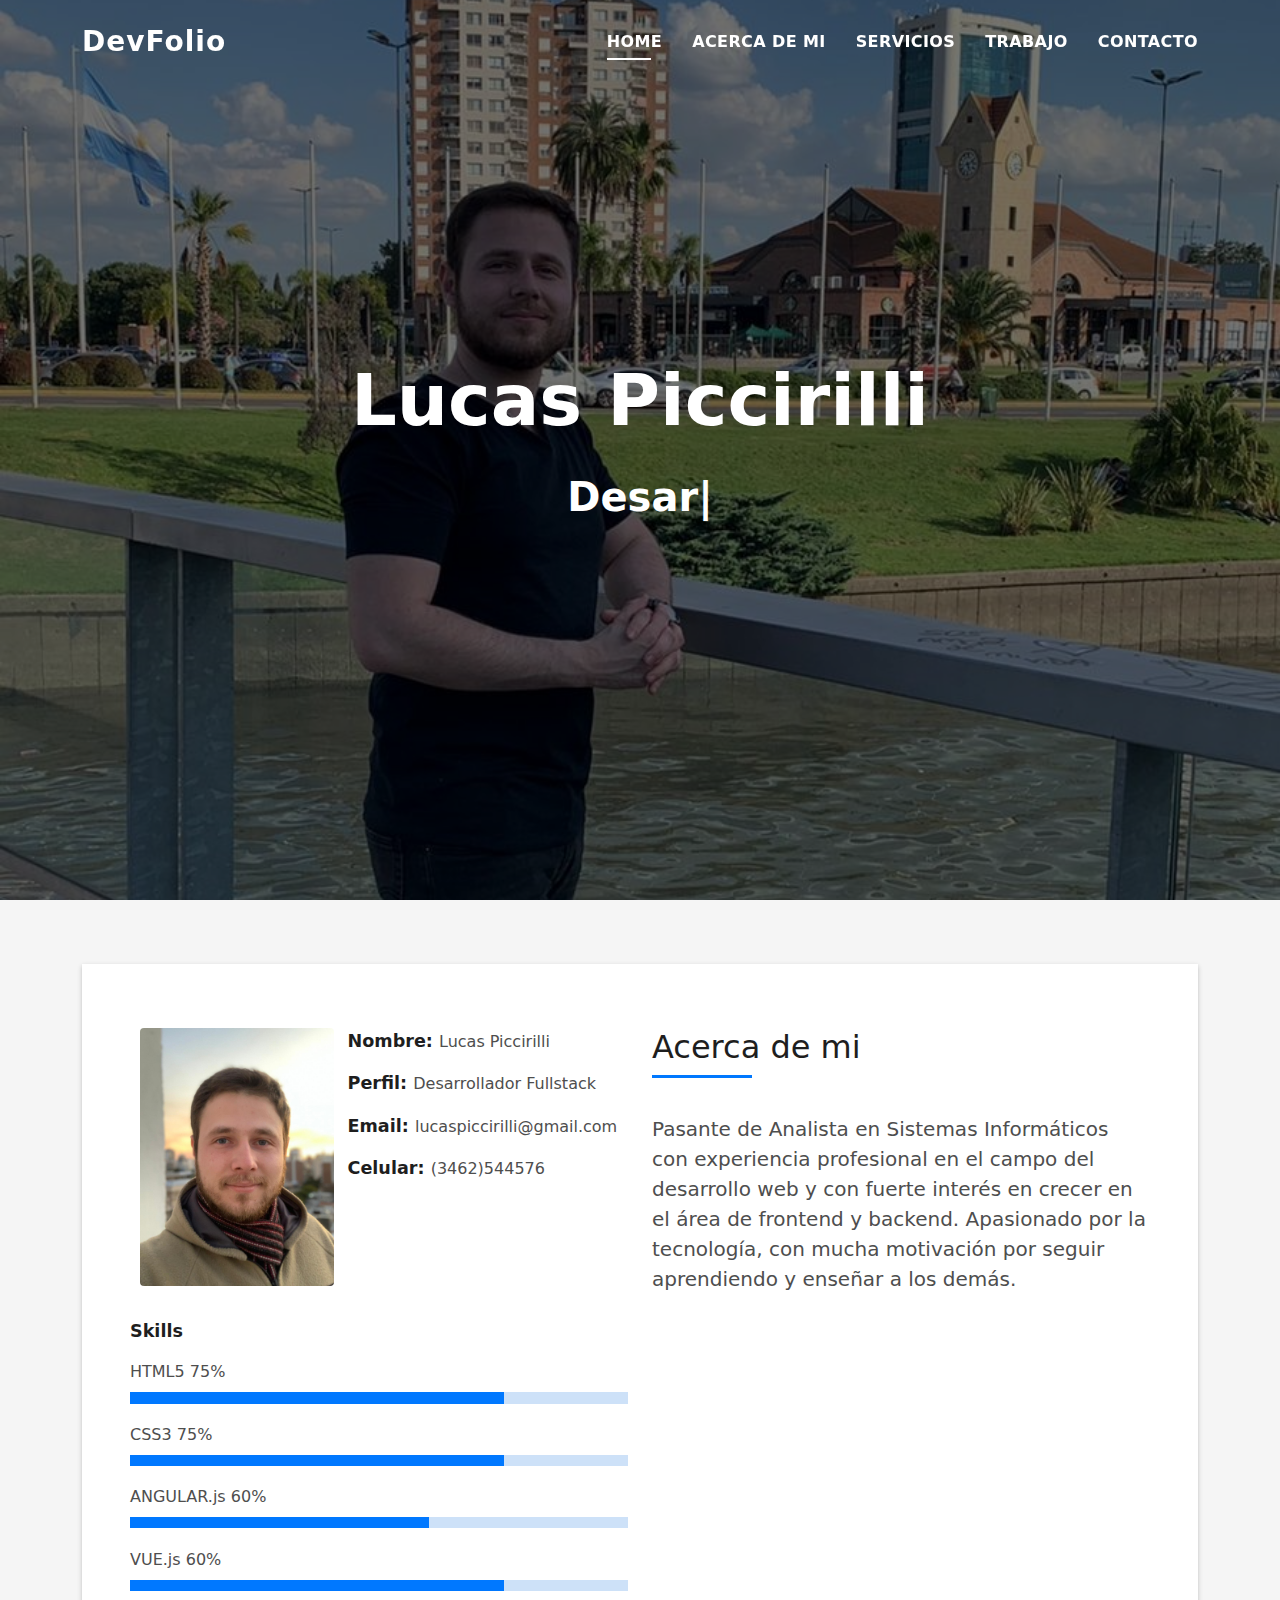
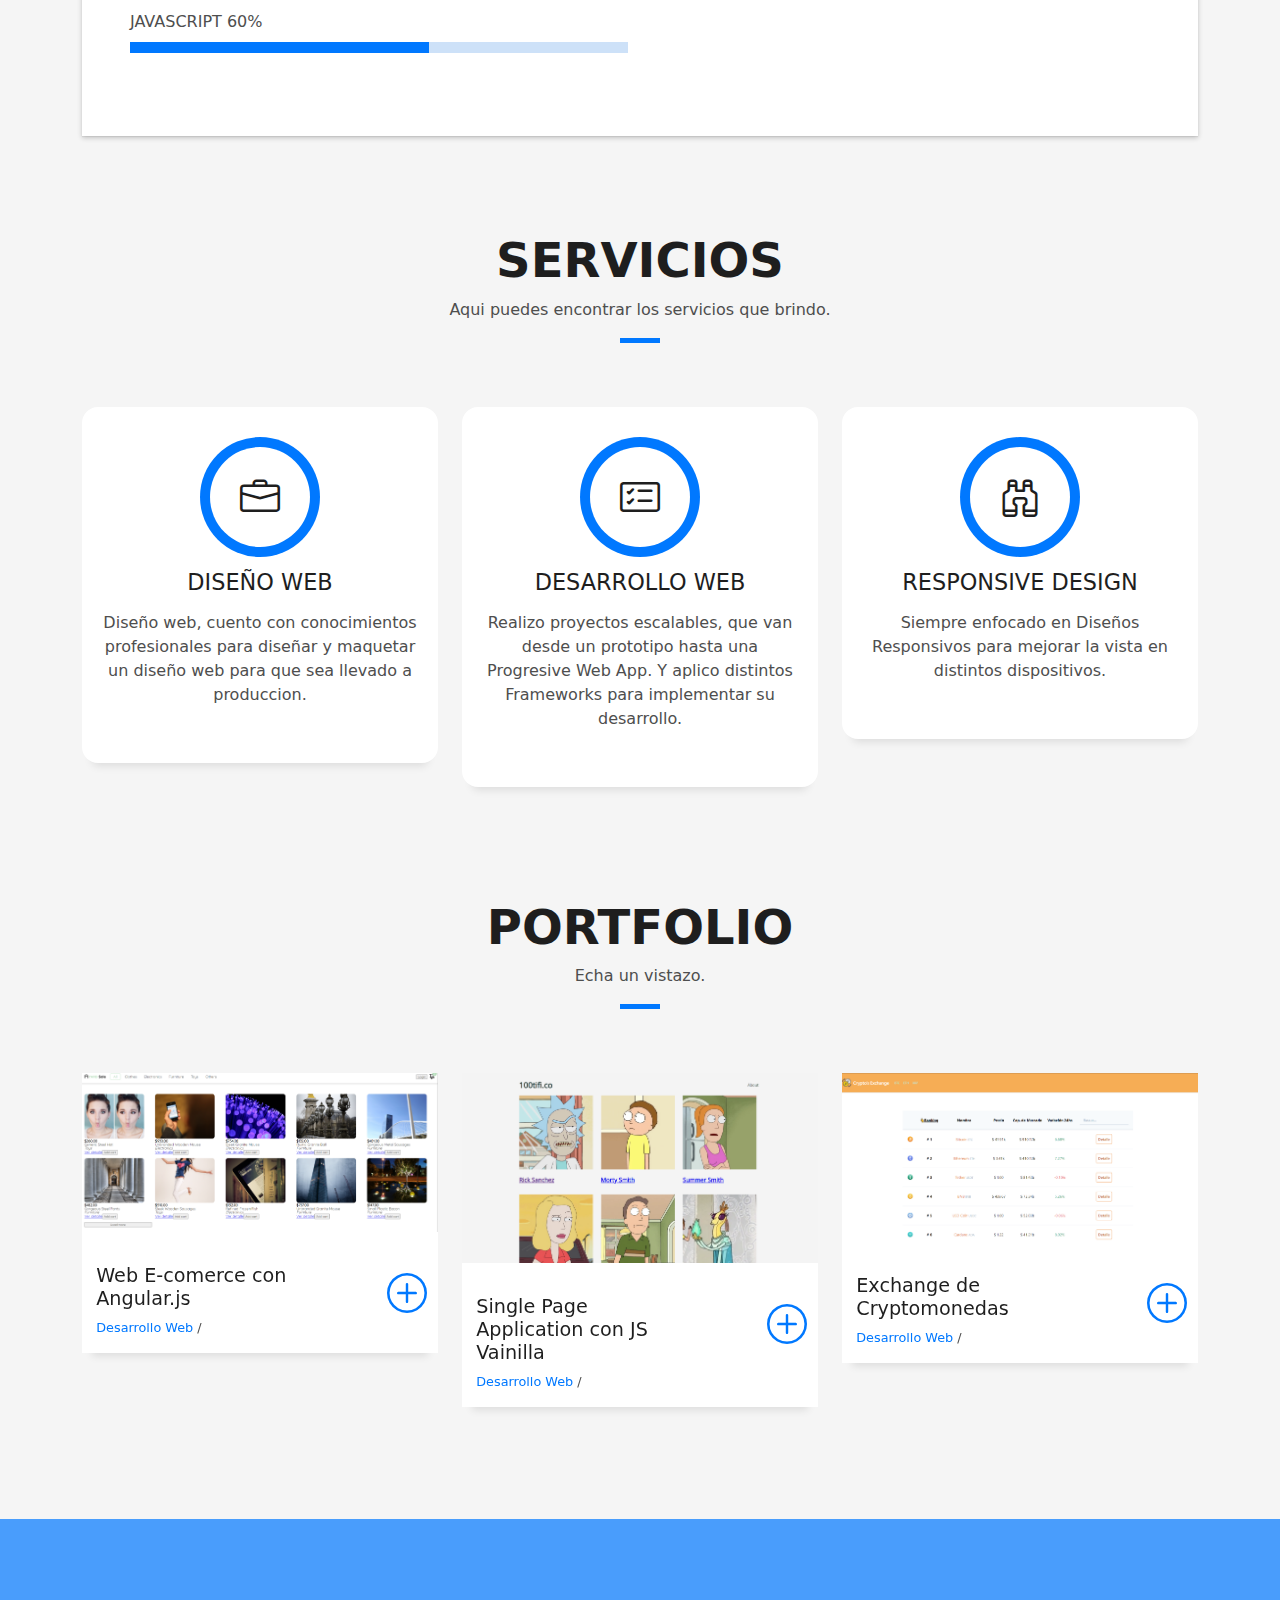
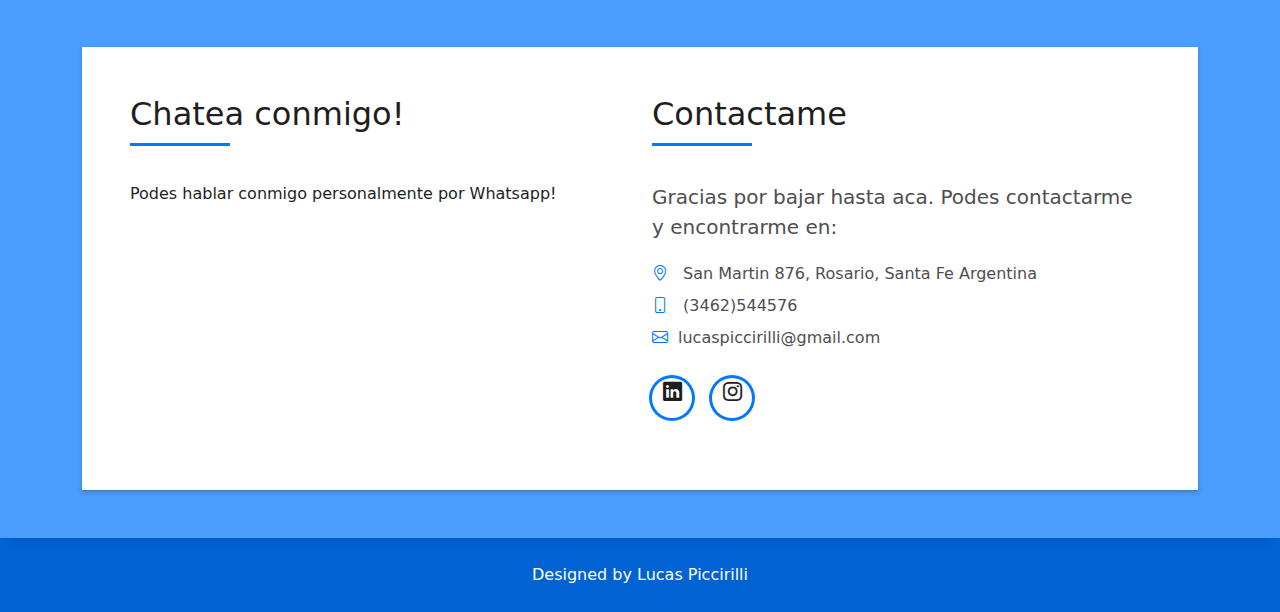
<file: index.html>
<!DOCTYPE html>
<html lang="en">

<head>
  <meta charset="utf-8">
  <meta content="width=device-width, initial-scale=1.0" name="viewport">

  <title>Portfolio</title>
  <meta content="" name="description">
  <meta content="" name="keywords">

  <!-- Favicons -->
  <link href="assets/img/favicon.png" rel="icon">
  <link href="assets/img/apple-touch-icon.png" rel="apple-touch-icon">

  <!-- Vendor CSS Files -->
  <link href="assets/vendor/bootstrap/css/bootstrap.min.css" rel="stylesheet">
  <link href="assets/vendor/bootstrap-icons/bootstrap-icons.css" rel="stylesheet">
  <link href="assets/vendor/glightbox/css/glightbox.min.css" rel="stylesheet">
  <link href="assets/vendor/swiper/swiper-bundle.min.css" rel="stylesheet">

  <!-- Template Main CSS File -->
  <link href="assets/css/style.css" rel="stylesheet">

  <!-- =======================================================
  * Template Name: DevFolio - v4.7.1
  * Template URL: https://bootstrapmade.com/devfolio-bootstrap-portfolio-html-template/
  * Author: BootstrapMade.com
  * License: https://bootstrapmade.com/license/
  ======================================================== -->
</head>

<body>

  <!-- ======= Header ======= -->
  <header id="header" class="fixed-top">
    <div class="container d-flex align-items-center justify-content-between">

      <h1 class="logo"><a href="index.html">DevFolio</a></h1>
      <!-- Uncomment below if you prefer to use an image logo -->
      <!-- <a href="index.html" class="logo"><img src="assets/img/logo.png" alt="" class="img-fluid"></a>-->

      <nav id="navbar" class="navbar">
        <ul>
          <li><a class="nav-link scrollto active" href="#hero">Home</a></li>
          <li><a class="nav-link scrollto" href="#about">Acerca de mi</a></li>
          <li><a class="nav-link scrollto" href="#services">Servicios</a></li>
          <li><a class="nav-link scrollto " href="#work">Trabajo</a></li>
          <li><a class="nav-link scrollto" href="#contact">Contacto</a></li>
        </ul>
        <i class="bi bi-list mobile-nav-toggle"></i>
      </nav><!-- .navbar -->

    </div>
  </header><!-- End Header -->

  <!-- ======= Hero Section ======= -->
  <div id="hero" class="hero route bg-image" style="background-image: url(assets/img/hero-4-bg.jpeg)">
    <div class="overlay-itro"></div>
    <div class="hero-content display-table">
      <div class="table-cell">
        <div class="container">
          <!--<p class="display-6 color-d">Hello, world!</p>-->
          <h1 class="hero-title mb-4">Lucas Piccirilli</h1>
          <p class="hero-subtitle"><span class="typed" data-typed-items="Desarrollador, Programador, Diseñador"></span></p>
          <!-- <p class="pt-3"><a class="btn btn-primary btn js-scroll px-4" href="#about" role="button">Learn More</a></p> -->
        </div>
      </div>
    </div>
  </div><!-- End Hero Section -->

  <main id="main">

    <!-- ======= About Section ======= -->
    <section id="about" class="about-mf sect-pt4 route">
      <div class="container">
        <div class="row">
          <div class="col-sm-12">
            <div class="box-shadow-full">
              <div class="row">
                <div class="col-md-6">
                  <div class="row">
                    <div class="col-sm-6 col-md-5">
                      <div class="about-img">
                        <img src="assets/img/testimonial-2.jpeg" class="img-fluid rounded b-shadow-a" alt="">
                      </div>
                    </div>
                    <div class="col-sm-6 col-md-7">
                      <div class="about-info">
                        <p><span class="title-s">Nombre: </span> <span>Lucas Piccirilli</span></p>
                        <p><span class="title-s">Perfil: </span> <span>Desarrollador Fullstack</span></p>
                        <p><span class="title-s">Email: </span> <span>lucaspiccirilli@gmail.com</span></p>
                        <p><span class="title-s">Celular: </span> <span>(3462)544576</span></p>
                      </div>
                    </div>
                  </div>
                  <div class="skill-mf">
                    <p class="title-s">Skills</p>
                    <span>HTML5</span> <span class="pull-right">75%</span>
                    <div class="progress">
                      <div class="progress-bar" role="progressbar" style="width: 75%;" aria-valuenow="75" aria-valuemin="0" aria-valuemax="100"></div>
                    </div>
                    <span>CSS3</span> <span class="pull-right">75%</span>
                    <div class="progress">
                      <div class="progress-bar" role="progressbar" style="width: 75%" aria-valuenow="75" aria-valuemin="0" aria-valuemax="100"></div>
                    </div>
                    <span>ANGULAR.js</span> <span class="pull-right">60%</span>
                    <div class="progress">
                      <div class="progress-bar" role="progressbar" style="width: 60%" aria-valuenow="60" aria-valuemin="0" aria-valuemax="100"></div>
                    </div>
                    <span>VUE.js</span> <span class="pull-right">60%</span>
                    <div class="progress">
                      <div class="progress-bar" role="progressbar" style="width: 75%" aria-valuenow="60" aria-valuemin="0" aria-valuemax="100"></div>
                    </div>
                    <span>JAVASCRIPT</span> <span class="pull-right">60%</span>
                    <div class="progress">
                      <div class="progress-bar" role="progressbar" style="width: 60%" aria-valuenow="60" aria-valuemin="0" aria-valuemax="100"></div>
                    </div>
                  </div>
                </div>
                <div class="col-md-6">
                  <div class="about-me pt-4 pt-md-0">
                    <div class="title-box-2">
                      <h5 class="title-left">
                        Acerca de mi
                      </h5>
                    </div>
                    <p class="lead">
                      Pasante de Analista en Sistemas Informáticos con experiencia profesional en el campo del desarrollo web y 
                      con fuerte interés en crecer en el área de frontend y backend.
                      Apasionado por la tecnología, con mucha motivación por
                      seguir aprendiendo y enseñar a los demás.
                    </p>
                  </div>
                </div>
              </div>
            </div>
          </div>
        </div>
      </div>
    </section><!-- End About Section -->

    <!-- ======= Services Section ======= -->
    <section id="services" class="services-mf pt-5 route">
      <div class="container">
        <div class="row">
          <div class="col-sm-12">
            <div class="title-box text-center">
              <h3 class="title-a">
                Servicios
              </h3>
              <p class="subtitle-a">
                Aqui puedes encontrar los servicios que brindo.
              </p>
              <div class="line-mf"></div>
            </div>
          </div>
        </div>
        <div class="row">
          <div class="col-md-4">
            <div class="service-box">
              <div class="service-ico">
                <span class="ico-circle"><i class="bi bi-briefcase"></i></span>
              </div>
              <div class="service-content">
                <h2 class="s-title">Diseño Web</h2>
                <p class="s-description text-center">
                  Diseño web, cuento con conocimientos profesionales para diseñar y maquetar un diseño web 
                  para que sea llevado a produccion. 
                </p>
              </div>
            </div>
          </div>
          <div class="col-md-4">
            <div class="service-box">
              <div class="service-ico">
                <span class="ico-circle"><i class="bi bi-card-checklist"></i></span>
              </div>
              <div class="service-content">
                <h2 class="s-title">Desarrollo Web</h2>
                <p class="s-description text-center">
                  Realizo proyectos escalables, que van desde un prototipo hasta una Progresive Web App. 
                  Y aplico distintos Frameworks para implementar su desarrollo.
                </p>
              </div>
            </div>
          </div>
          <div class="col-md-4">
            <div class="service-box">
              <div class="service-ico">
                <span class="ico-circle"><i class="bi bi-binoculars"></i></span>
              </div>
              <div class="service-content">
                <h2 class="s-title">Responsive Design</h2>
                <p class="s-description text-center">
                  Siempre enfocado en Diseños Responsivos para mejorar la vista en distintos dispositivos.
                </p>
              </div>
            </div>
          </div>
        </div>
      </div>
    </section><!-- End Services Section -->

    <!-- ======= Counter Section ======= -->
    <!-- <div class="section-counter paralax-mf bg-image" style="background-image: url(assets/img/counters-bg.jpg)">
      <div class="overlay-mf"></div>
      <div class="container position-relative">
        <div class="row">
          <div class="col-sm-3 col-lg-3">
            <div class="counter-box counter-box pt-4 pt-md-0">
              <div class="counter-ico">
                <span class="ico-circle"><i class="bi bi-check"></i></span>
              </div>
              <div class="counter-num">
                <p data-purecounter-start="0" data-purecounter-end="450" data-purecounter-duration="1" class="counter purecounter"></p>
                <span class="counter-text">WORKS COMPLETED</span>
              </div>
            </div>
          </div>
          <div class="col-sm-3 col-lg-3">
            <div class="counter-box pt-4 pt-md-0">
              <div class="counter-ico">
                <span class="ico-circle"><i class="bi bi-journal-richtext"></i></span>
              </div>
              <div class="counter-num">
                <p data-purecounter-start="0" data-purecounter-end="25" data-purecounter-duration="1" class="counter purecounter"></p>
                <span class="counter-text">YEARS OF EXPERIENCE</span>
              </div>
            </div>
          </div>
          <div class="col-sm-3 col-lg-3">
            <div class="counter-box pt-4 pt-md-0">
              <div class="counter-ico">
                <span class="ico-circle"><i class="bi bi-people"></i></span>
              </div>
              <div class="counter-num">
                <p data-purecounter-start="0" data-purecounter-end="550" data-purecounter-duration="1" class="counter purecounter"></p>
                <span class="counter-text">TOTAL CLIENTS</span>
              </div>
            </div>
          </div>
          <div class="col-sm-3 col-lg-3">
            <div class="counter-box pt-4 pt-md-0">
              <div class="counter-ico">
                <span class="ico-circle"><i class="bi bi-award"></i></span>
              </div>
              <div class="counter-num">
                <p data-purecounter-start="0" data-purecounter-end="48" data-purecounter-duration="1" class="counter purecounter"></p>
                <span class="counter-text">AWARD WON</span>
              </div>
            </div>
          </div>
        </div>
      </div>
    </div>
    -->
    <!-- End Counter Section -->

    <!-- ======= Portfolio Section ======= -->
    <section id="work" class="portfolio-mf sect-pt4 route">
      <div class="container">
        <div class="row">
          <div class="col-sm-12">
            <div class="title-box text-center">
              <h3 class="title-a">
                Portfolio
              </h3>
              <p class="subtitle-a">
                Echa un vistazo.
              </p>
              <div class="line-mf"></div>
            </div>
          </div>
        </div>
        <div class="row">
          <div class="col-md-4">
            <div class="work-box">
              <a href="assets/img/trabajo-4.png" data-gallery="portfolioGallery" class="portfolio-lightbox">
                <div class="work-img">
                  <img src="assets/img/trabajo-4.png" alt="" class="img-fluid"> 
                </div>
              </a>
              <div class="work-content">
                <div class="row">
                  <div class="col-sm-8">
                    <h2 class="w-title">Web E-comerce con Angular.js</h2>
                    <div class="w-more">
                      <span class="w-ctegory">Desarrollo Web</span> / <span class="w-date"></span>
                    </div>
                  </div>
                  <div class="col-sm-4">
                    <div class="w-like">
                      <a href="portfolio-details.html"> <span class="bi bi-plus-circle"></span></a>
                    </div>
                  </div>
                </div>
              </div>
            </div>
          </div>
          <div class="col-md-4">
            <div class="work-box">
              <a href="assets/img/trabajo-1.png" data-gallery="portfolioGallery" class="portfolio-lightbox">
                <div class="work-img">
                  <img src="assets/img/trabajo-1.png" alt="" class="img-fluid">
                </div>
              </a>
              <div class="work-content">
                <div class="row">
                  <div class="col-sm-8">
                    <h2 class="w-title">Single Page Application con JS Vainilla</h2>
                    <div class="w-more">
                      <span class="w-ctegory">Desarrollo Web</span> / <span class="w-date"></span>
                    </div>
                  </div>
                  <div class="col-sm-4">
                    <div class="w-like">
                      <a href="portfolio-details-1.html"> <span class="bi bi-plus-circle"></span></a>
                    </div>
                  </div>
                </div>
              </div>
            </div>
          </div>
          <div class="col-md-4">
            <div class="work-box">
              <a href="assets/img/trabajo-7.png" data-gallery="portfolioGallery" class="portfolio-lightbox">
                <div class="work-img">
                  <img src="assets/img/trabajo-7.png" alt="" class="img-fluid">
                </div>
              </a>
              <div class="work-content">
                <div class="row">
                  <div class="col-sm-8">
                    <h2 class="w-title">Exchange de Cryptomonedas</h2>
                    <div class="w-more">
                      <span class="w-ctegory">Desarrollo Web</span> / <span class="w-date"></span>
                    </div>
                  </div>
                  <div class="col-sm-4">
                    <div class="w-like">
                      <a href="portfolio-details-2.html"> <span class="bi bi-plus-circle"></span></a>
                    </div>
                  </div>
                </div>
              </div>
            </div>
          </div>
        </div>
      </div>
    </section><!-- End Portfolio Section -->

    <!-- ======= Testimonials Section ======= -->
    <!--
    <div class="testimonials paralax-mf bg-image" style="background-image: url(assets/img/overlay-bg.jpg)">
      <div class="overlay-mf"></div>
      <div class="container">
        <div class="row">
          <div class="col-md-12">

            <div class="testimonials-slider swiper" data-aos="fade-up" data-aos-delay="100">
              <div class="swiper-wrapper">

                <div class="swiper-slide">
                  <div class="testimonial-box">
                    <div class="author-test">
                      <img src="assets/img/testimonial-2.jpg" alt="" class="rounded-circle b-shadow-a">
                      <span class="author">Xavi Alonso</span>
                    </div>
                    <div class="content-test">
                      <p class="description lead">
                        Curabitur arcu erat, accumsan id imperdiet et, porttitor at sem. Lorem ipsum dolor sit amet,
                        consectetur adipiscing elit.
                      </p>
                    </div>
                  </div> 
                </div> --> <!-- End testimonial item -->
                <!--
                <div class="swiper-slide">
                  <div class="testimonial-box">
                    <div class="author-test">
                      <img src="assets/img/testimonial-4.jpg" alt="" class="rounded-circle b-shadow-a">
                      <span class="author">Marta Socrate</span>
                    </div>
                    <div class="content-test">
                      <p class="description lead">
                        Curabitur arcu erat, accumsan id imperdiet et, porttitor at sem. Lorem ipsum dolor sit amet,
                        consectetur adipiscing elit.
                      </p>
                    </div>
                  </div>
                </div><!-- End testimonial item -->
             <!-- </div>
              <div class="swiper-pagination"></div>
            </div> -->

            <!-- <div id="testimonial-mf" class="owl-carousel owl-theme">
          
        </div> 
          </div>
        </div>
      </div>
    </div> --> <!-- End Testimonials Section -->

    <!-- ======= Blog Section ======= -->
    <!-- <section id="blog" class="blog-mf sect-pt4 route">
      <div class="container">
        <div class="row">
          <div class="col-sm-12">
            <div class="title-box text-center">
              <h3 class="title-a">
                Blog
              </h3>
              <p class="subtitle-a">
                Lorem ipsum, dolor sit amet consectetur adipisicing elit.
              </p>
              <div class="line-mf"></div>
            </div>
          </div>
        </div>
        <div class="row">
          <div class="col-md-4">
            <div class="card card-blog">
              <div class="card-img">
                <a href="blog-single.html"><img src="assets/img/post-1.jpg" alt="" class="img-fluid"></a>
              </div>
              <div class="card-body">
                <div class="card-category-box">
                  <div class="card-category">
                    <h6 class="category">Travel</h6>
                  </div>
                </div>
                <h3 class="card-title"><a href="blog-single.html">See more ideas about Travel</a></h3>
                <p class="card-description">
                  Proin eget tortor risus. Pellentesque in ipsum id orci porta dapibus. Praesent sapien massa, convallis
                  a pellentesque nec,
                  egestas non nisi.
                </p>
              </div>
              <div class="card-footer">
                <div class="post-author">
                  <a href="#">
                    <img src="assets/img/testimonial-2.jpg" alt="" class="avatar rounded-circle">
                    <span class="author">Morgan Freeman</span>
                  </a>
                </div>
                <div class="post-date">
                  <span class="bi bi-clock"></span> 10 min
                </div>
              </div>
            </div>
          </div>
          <div class="col-md-4">
            <div class="card card-blog">
              <div class="card-img">
                <a href="blog-single.html"><img src="assets/img/post-2.jpg" alt="" class="img-fluid"></a>
              </div>
              <div class="card-body">
                <div class="card-category-box">
                  <div class="card-category">
                    <h6 class="category">Web Design</h6>
                  </div>
                </div>
                <h3 class="card-title"><a href="blog-single.html">See more ideas about Travel</a></h3>
                <p class="card-description">
                  Proin eget tortor risus. Pellentesque in ipsum id orci porta dapibus. Praesent sapien massa, convallis
                  a pellentesque nec,
                  egestas non nisi.
                </p>
              </div>
              <div class="card-footer">
                <div class="post-author">
                  <a href="#">
                    <img src="assets/img/testimonial-2.jpg" alt="" class="avatar rounded-circle">
                    <span class="author">Morgan Freeman</span>
                  </a>
                </div>
                <div class="post-date">
                  <span class="bi bi-clock"></span> 10 min
                </div>
              </div>
            </div>
          </div>
          <div class="col-md-4">
            <div class="card card-blog">
              <div class="card-img">
                <a href="blog-single.html"><img src="assets/img/post-3.jpg" alt="" class="img-fluid"></a>
              </div>
              <div class="card-body">
                <div class="card-category-box">
                  <div class="card-category">
                    <h6 class="category">Web Design</h6>
                  </div>
                </div>
                <h3 class="card-title"><a href="blog-single.html">See more ideas about Travel</a></h3>
                <p class="card-description">
                  Proin eget tortor risus. Pellentesque in ipsum id orci porta dapibus. Praesent sapien massa, convallis
                  a pellentesque nec,
                  egestas non nisi.
                </p>
              </div>
              <div class="card-footer">
                <div class="post-author">
                  <a href="#">
                    <img src="assets/img/testimonial-2.jpg" alt="" class="avatar rounded-circle">
                    <span class="author">Morgan Freeman</span>
                  </a>
                </div>
                <div class="post-date">
                  <span class="bi bi-clock"></span> 10 min
                </div>
              </div>
            </div>
          </div>
        </div>
      </div>
    </section> --> <!-- End Blog Section -->
  
    <!-- ======= Contact Section ======= -->
    <section id="contact" class="paralax-mf footer-paralax bg-image sect-mt4 route" style="background-image: url(assets/img/overlay-bg.jpg)">
      <div class="overlay-mf"></div>
      <div class="container">
        <div class="row">
          <div class="col-sm-12">
            <div class="contact-mf">
              <div id="contact" class="box-shadow-full">
                <div class="row">
                  <div class="col-md-6">
                    <div class="title-box-2">
                      <h5 class="title-left">
                        Chatea conmigo!
                      </h5>
                    </div>
                    <div>
                      
                      <a href="https://api.whatsapp.com/send?phone= +54 9 3462(544576)&text=Hola, Nececito mas informacion!">
                        Podes hablar conmigo personalmente por Whatsapp! 
                      </a>
                      <!-- <form action="forms/contact.php" method="post" role="form" class="php-email-form">
                        <div class="row">
                          <div class="col-md-12 mb-3">
                            <div class="form-group">
                              <input type="text" name="name" class="form-control" id="name" placeholder="Tu Nombre" required>
                            </div>
                          </div>
                          <div class="col-md-12 mb-3">
                            <div class="form-group">
                              <input type="email" class="form-control" name="email" id="email" placeholder="Tu Email" required>
                            </div>
                          </div>
                          <div class="col-md-12 mb-3">
                            <div class="form-group">
                              <input type="text" class="form-control" name="subject" id="subject" placeholder="Asunto" required>
                            </div>
                          </div>
                          <div class="col-md-12">
                            <div class="form-group">
                              <textarea class="form-control" name="message" rows="5" placeholder="Mensaje" required></textarea>
                            </div>
                          </div>
                          <div class="col-md-12 text-center my-3">
                            <div class="loading">Cargando</div>
                            <div class="error-message"></div>
                            <div class="sent-message">Tu mensaje ha sido enviado. Gracias!</div>
                          </div>
                          <div class="col-md-12 text-center">
                            <button type="submit" disabled="disabled" class="button button-a button-big button-rouded">Enviar Mensaje</button>
                          </div>
                        </div>
                      </form> --> 
                    </div>
                  </div>
                  <div class="col-md-6">
                    <div class="title-box-2 pt-4 pt-md-0">
                      <h5 class="title-left">
                        Contactame
                      </h5>
                    </div>
                    <div class="more-info">
                      <p class="lead">
                        Gracias por bajar hasta aca. Podes contactarme y encontrarme en:
                      </p>
                      <ul class="list-ico">
                        <li><span class="bi bi-geo-alt"></span> San Martin 876, Rosario, Santa Fe Argentina</li>
                        <li><span class="bi bi-phone"></span> (3462)544576</li>
                        <li><span class="bi bi-envelope"></span>lucaspiccirilli@gmail.com</li>
                      </ul>
                    </div>
                    <div class="socials">
                      <ul>
                  <!-- <li><a href=""><span class="ico-circle"><i class="bi bi-facebook"></i></span></a></li>
                        <li><a href=""><span class="ico-circle"><i class="bi bi-twitter"></i></span></a></li> -->
                        <li><a href="https://www.linkedin.com/in/lucas-gianfranco-piccirilli-465623233/"><span class="ico-circle"><i class="bi bi-linkedin"></i></span></a></li>
                        <li><a href="https://www.instagram.com/gean_franck/"><span class="ico-circle"><i class="bi bi-instagram"></i></span></a></li>
                      </ul>
                    </div>
                  </div>
                </div>
              </div>
            </div>
          </div>
        </div>
      </div>
    </section><!-- End Contact Section -->

  </main><!-- End #main -->

  <!-- ======= Footer ======= -->
  <footer>
    <div class="container">
      <div class="row">
        <div class="col-sm-12">
          <div class="copyright-box">
            <div class="credits">
              <!--
              All the links in the footer should remain intact.
              You can delete the links only if you purchased the pro version.
              Licensing information: https://bootstrapmade.com/license/
              Purchase the pro version with working PHP/AJAX contact form: https://bootstrapmade.com/buy/?theme=DevFolio
            -->
              Designed by <a href="mailto:lucaspiccirilli@gmial.com">Lucas Piccirilli</a>
            </div>
          </div>
        </div>
      </div>
    </div>
  </footer><!-- End  Footer -->

  <div id="preloader"></div>
  <a href="#" class="back-to-top d-flex align-items-center justify-content-center"><i class="bi bi-arrow-up-short"></i></a>

  <!-- Vendor JS Files -->
  <script src="assets/vendor/purecounter/purecounter.js"></script>
  <script src="assets/vendor/bootstrap/js/bootstrap.bundle.min.js"></script>
  <script src="assets/vendor/glightbox/js/glightbox.min.js"></script>
  <script src="assets/vendor/swiper/swiper-bundle.min.js"></script>
  <script src="assets/vendor/typed.js/typed.min.js"></script>
  <script src="assets/vendor/php-email-form/validate.js"></script>

  <!-- Template Main JS File -->
  <script src="assets/js/main.js"></script>

</body>

</html>
</file>
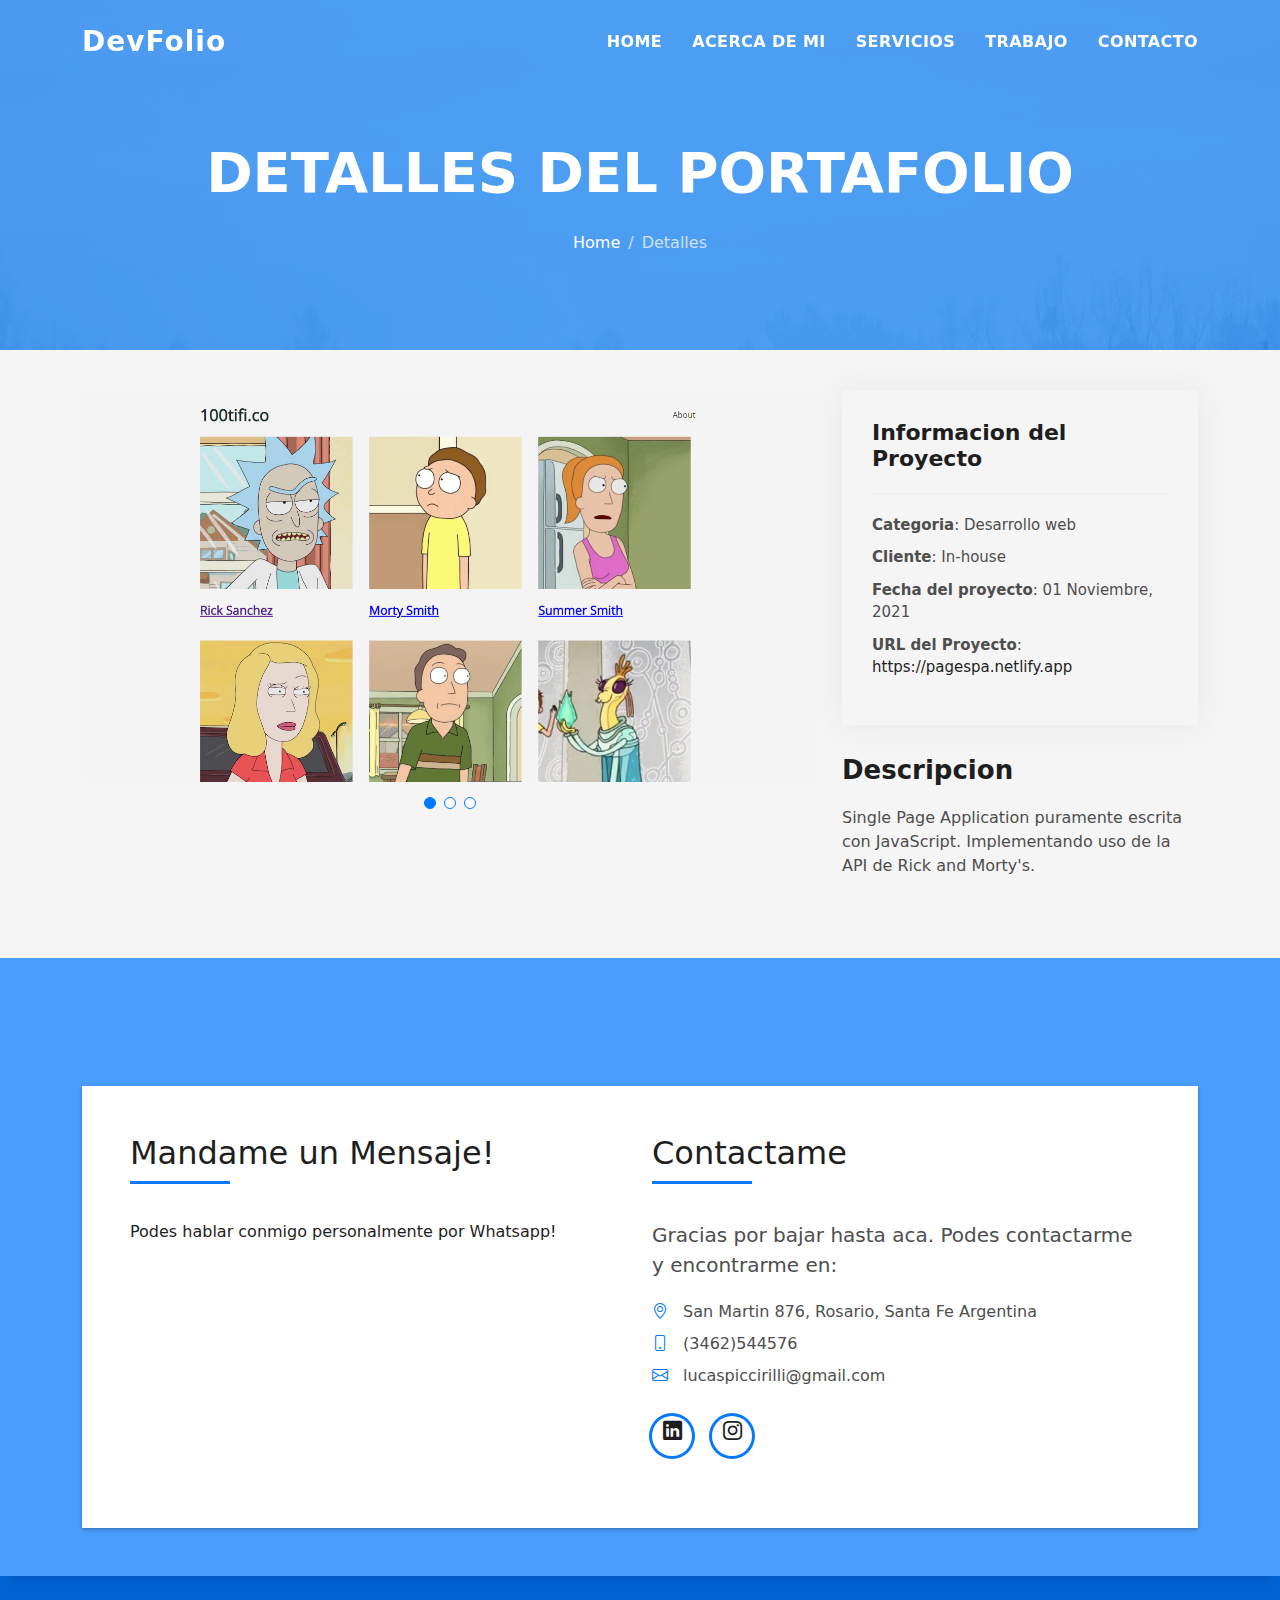
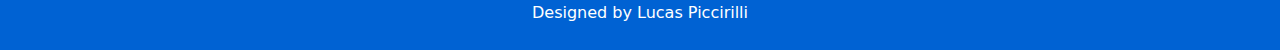
<file: portfolio-details-1.html>
<!DOCTYPE html>
<html lang="en">

<head>
  <meta charset="utf-8">
  <meta content="width=device-width, initial-scale=1.0" name="viewport">

  <title>Detalles del Portafolio</title>
  <meta content="" name="description">
  <meta content="" name="keywords">

  <!-- Favicons -->
  <link href="assets/img/favicon.png" rel="icon">
  <link href="assets/img/apple-touch-icon.png" rel="apple-touch-icon">

  <!-- Vendor CSS Files -->
  <link href="assets/vendor/bootstrap/css/bootstrap.min.css" rel="stylesheet">
  <link href="assets/vendor/bootstrap-icons/bootstrap-icons.css" rel="stylesheet">
  <link href="assets/vendor/glightbox/css/glightbox.min.css" rel="stylesheet">
  <link href="assets/vendor/swiper/swiper-bundle.min.css" rel="stylesheet">

  <!-- Template Main CSS File -->
  <link href="assets/css/style.css" rel="stylesheet">

  <!-- =======================================================
  * Template Name: DevFolio - v4.7.1
  * Template URL: https://bootstrapmade.com/devfolio-bootstrap-portfolio-html-template/
  * Author: BootstrapMade.com
  * License: https://bootstrapmade.com/license/
  ======================================================== -->
</head>

<body>

  <!-- ======= Header ======= -->
  <header id="header" class="fixed-top">
    <div class="container d-flex align-items-center justify-content-between">

      <h1 class="logo"><a href="index.html">DevFolio</a></h1>
      <!-- Uncomment below if you prefer to use an image logo -->
      <!-- <a href="index.html" class="logo"><img src="assets/img/logo.png" alt="" class="img-fluid"></a>-->

      <nav id="navbar" class="navbar">
        <ul>
          <li><a class="nav-link scrollto " href="index.html">Home</a></li>
          <li><a class="nav-link scrollto" href="#about">Acerca de mi</a></li>
          <li><a class="nav-link scrollto" href="#services">Servicios</a></li>
          <li><a class="nav-link scrollto " href="#work">Trabajo</a></li>
          <!-- <li><a class="nav-link scrollto " href="#blog">Blog</a></li> 
          <li class="dropdown"><a href="#"><span>Drop Down</span> <i class="bi bi-chevron-down"></i></a>
            <ul>
              <li><a href="#">Drop Down 1</a></li>
              <li class="dropdown"><a href="#"><span>Deep Drop Down</span> <i class="bi bi-chevron-right"></i></a>
                <ul>
                  <li><a href="#">Deep Drop Down 1</a></li>
                  <li><a href="#">Deep Drop Down 2</a></li>
                  <li><a href="#">Deep Drop Down 3</a></li>
                  <li><a href="#">Deep Drop Down 4</a></li>
                  <li><a href="#">Deep Drop Down 5</a></li>
                </ul>
              </li>
              <li><a href="#">Drop Down 2</a></li>
              <li><a href="#">Drop Down 3</a></li>
              <li><a href="#">Drop Down 4</a></li>
            </ul>
          </li> -->
          <li><a class="nav-link scrollto" href="#contact">Contacto</a></li>
        </ul>
        <i class="bi bi-list mobile-nav-toggle"></i>
      </nav><!-- .navbar -->

    </div>
  </header><!-- End Header -->

  <div class="hero hero-single route bg-image" style="background-image: url(assets/img/overlay-bg.jpg)">
    <div class="overlay-mf"></div>
    <div class="hero-content display-table">
      <div class="table-cell">
        <div class="container">
          <h2 class="hero-title mb-4">Detalles del Portafolio</h2>
          <ol class="breadcrumb d-flex justify-content-center">
            <li class="breadcrumb-item">
              <a href="./index.html">Home</a>
            </li>
            <li class="breadcrumb-item active">Detalles</li>
          </ol>
        </div>
      </div>
    </div>
  </div>

  <main id="main">

    <!-- ======= Portfolio Details Section ======= -->
    <section id="portfolio-details" class="portfolio-details">
      <div class="container">

        <div class="row gy-4">

          <div class="col-lg-8">
            <div class="portfolio-details-slider swiper">
              <div class="swiper-wrapper align-items-center">

                <div class="swiper-slide">
                  <img src="assets/img/trabajo-1.png" alt="">
                </div>

                <div class="swiper-slide">
                  <img src="assets/img/trabajo-2.png" alt="">
                </div>

                <div class="swiper-slide">
                  <img src="assets/img/trabajo-3.png" alt="">
                </div>

              </div>
              <div class="swiper-pagination"></div>
            </div>
          </div>

          <div class="col-lg-4">
            <div class="portfolio-info">
              <h3>Informacion del Proyecto</h3>
              <ul>
                <li><strong>Categoria</strong>: Desarrollo web</li>
                <li><strong>Cliente</strong>: In-house</li>
                <li><strong>Fecha del proyecto</strong>: 01 Noviembre, 2021</li>
                <li><strong>URL del Proyecto</strong>: <a href="https://pagespa.netlify.app">https://pagespa.netlify.app</a></li>
              </ul>
            </div>
            <div class="portfolio-description">
              <h2>Descripcion</h2>
              <p>
                Single Page Application puramente escrita con JavaScript. Implementando uso de la API de Rick and Morty's. 
              </p>
            </div>
          </div>

        </div>

      </div>
    </section><!-- End Portfolio Details Section -->
    <!-- ======= Contact Section ======= -->
    <section id="contact" class="paralax-mf footer-paralax bg-image sect-mt4 route" style="background-image: url(assets/img/overlay-bg.jpg)">
        <div class="overlay-mf"></div>
        <div class="container">
          <div class="row">
            <div class="col-sm-12">
              <div class="contact-mf">
                <div id="contact" class="box-shadow-full">
                  <div class="row">
                    <div class="col-md-6">
                      <div class="title-box-2">
                        <h5 class="title-left">
                          Mandame un Mensaje!
                        </h5>
                      </div>
                      <div>
                        <a href="https://api.whatsapp.com/send?phone= +54 9 3462(544576)&text=Hola, Nececito mas informacion!">
                          Podes hablar conmigo personalmente por Whatsapp! 
                        </a>
                        <!-- <form action="forms/contact.php" method="post" role="form" class="php-email-form">
                          <div class="row">
                            <div class="col-md-12 mb-3">
                              <div class="form-group">
                                <input type="text" name="name" class="form-control" id="name" placeholder="Your Name" required>
                              </div>
                            </div>
                            <div class="col-md-12 mb-3">
                              <div class="form-group">
                                <input type="email" class="form-control" name="email" id="email" placeholder="Your Email" required>
                              </div>
                            </div>
                            <div class="col-md-12 mb-3">
                              <div class="form-group">
                                <input type="text" class="form-control" name="subject" id="subject" placeholder="Subject" required>
                              </div>
                            </div>
                            <div class="col-md-12">
                              <div class="form-group">
                                <textarea class="form-control" name="message" rows="5" placeholder="Message" required></textarea>
                              </div>
                            </div>
                            <div class="col-md-12 text-center my-3">
                              <div class="loading">Loading</div>
                              <div class="error-message"></div>
                              <div class="sent-message">Your message has been sent. Thank you!</div>
                            </div>
                            <div class="col-md-12 text-center">
                                <button type="submit" disabled="disabled" class="button button-a button-big button-rouded">Enviar Mensaje</button>
                            </div>
                          </div>
                        </form> -->
                      </div>
                    </div>
                    <div class="col-md-6">
                      <div class="title-box-2 pt-4 pt-md-0">
                        <h5 class="title-left">
                          Contactame
                        </h5>
                      </div>
                      <div class="more-info">
                        <p class="lead">
                          Gracias por bajar hasta aca. Podes contactarme y encontrarme en:
                        </p>
                        <ul class="list-ico">
                          <li><span class="bi bi-geo-alt"></span> San Martin 876, Rosario, Santa Fe Argentina</li>
                          <li><span class="bi bi-phone"></span> (3462)544576</li>
                          <li><span class="bi bi-envelope"></span> lucaspiccirilli@gmail.com</li>
                        </ul>
                      </div>
                      <div class="socials">
                        <ul>
                    <!-- <li><a href=""><span class="ico-circle"><i class="bi bi-facebook"></i></span></a></li>
                          <li><a href=""><span class="ico-circle"><i class="bi bi-instagram"></i></span></a></li>
                          <li><a href=""><span class="ico-circle"><i class="bi bi-twitter"></i></span></a></li> -->
                          <li><a href="https://www.linkedin.com/in/lucas-gianfranco-piccirilli-465623233/"><span class="ico-circle"><i class="bi bi-linkedin"></i></span></a></li>
                          <li><a href="https://www.instagram.com/gean_franck/"><span class="ico-circle"><i class="bi bi-instagram"></i></span></a></li>
                        </ul>
                      </div>
                    </div>
                  </div>
                </div>
              </div>
            </div>
          </div>
        </div>
      </section><!-- End Contact Section -->

  </main><!-- End #main -->

  <!-- ======= Footer ======= -->
  <footer>
    <div class="container">
      <div class="row">
        <div class="col-sm-12">
          <div class="copyright-box">
            <div class="credits">
              <!--
              All the links in the footer should remain intact.
              You can delete the links only if you purchased the pro version.
              Licensing information: https://bootstrapmade.com/license/
              Purchase the pro version with working PHP/AJAX contact form: https://bootstrapmade.com/buy/?theme=DevFolio
            -->
            Designed by <a href="mailto:lucaspiccirilli@gmail.com">Lucas Piccirilli</a>
            </div>
          </div>
        </div>
      </div>
    </div>
  </footer><!-- End  Footer -->

  <div id="preloader"></div>
  <a href="#" class="back-to-top d-flex align-items-center justify-content-center"><i class="bi bi-arrow-up-short"></i></a>

  <!-- Vendor JS Files -->
  <script src="assets/vendor/purecounter/purecounter.js"></script>
  <script src="assets/vendor/bootstrap/js/bootstrap.bundle.min.js"></script>
  <script src="assets/vendor/glightbox/js/glightbox.min.js"></script>
  <script src="assets/vendor/swiper/swiper-bundle.min.js"></script>
  <script src="assets/vendor/typed.js/typed.min.js"></script>
  <script src="assets/vendor/php-email-form/validate.js"></script>

  <!-- Template Main JS File -->
  <script src="assets/js/main.js"></script>

</body>

</html>
</file>
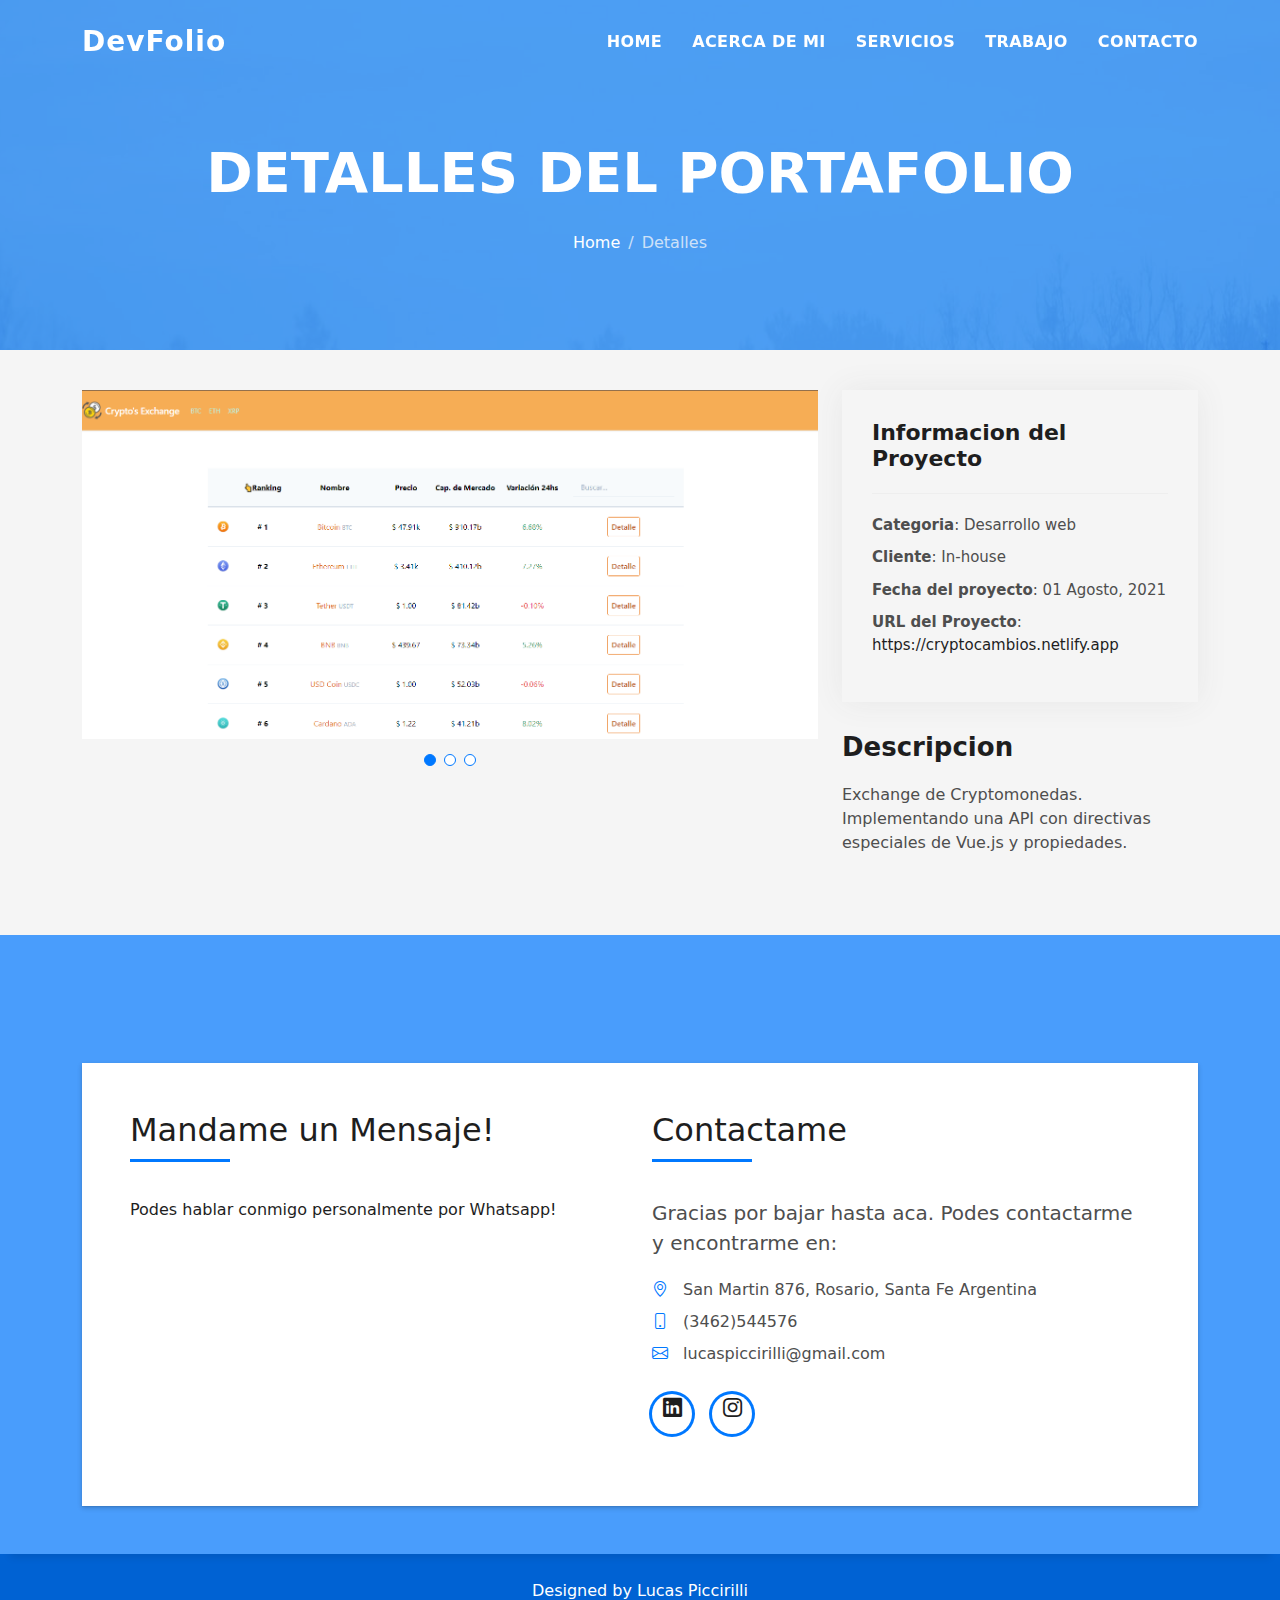
<file: portfolio-details-2.html>
<!DOCTYPE html>
<html lang="en">

<head>
  <meta charset="utf-8">
  <meta content="width=device-width, initial-scale=1.0" name="viewport">

  <title>Detalles del Portafolio</title>
  <meta content="" name="description">
  <meta content="" name="keywords">

  <!-- Favicons -->
  <link href="assets/img/favicon.png" rel="icon">
  <link href="assets/img/apple-touch-icon.png" rel="apple-touch-icon">

  <!-- Vendor CSS Files -->
  <link href="assets/vendor/bootstrap/css/bootstrap.min.css" rel="stylesheet">
  <link href="assets/vendor/bootstrap-icons/bootstrap-icons.css" rel="stylesheet">
  <link href="assets/vendor/glightbox/css/glightbox.min.css" rel="stylesheet">
  <link href="assets/vendor/swiper/swiper-bundle.min.css" rel="stylesheet">

  <!-- Template Main CSS File -->
  <link href="assets/css/style.css" rel="stylesheet">

  <!-- =======================================================
  * Template Name: DevFolio - v4.7.1
  * Template URL: https://bootstrapmade.com/devfolio-bootstrap-portfolio-html-template/
  * Author: BootstrapMade.com
  * License: https://bootstrapmade.com/license/
  ======================================================== -->
</head>

<body>

  <!-- ======= Header ======= -->
  <header id="header" class="fixed-top">
    <div class="container d-flex align-items-center justify-content-between">

      <h1 class="logo"><a href="index.html">DevFolio</a></h1>
      <!-- Uncomment below if you prefer to use an image logo -->
      <!-- <a href="index.html" class="logo"><img src="assets/img/logo.png" alt="" class="img-fluid"></a>-->

      <nav id="navbar" class="navbar">
        <ul>
          <li><a class="nav-link scrollto " href="index.html">Home</a></li>
          <li><a class="nav-link scrollto" href="#about">Acerca de mi</a></li>
          <li><a class="nav-link scrollto" href="#services">Servicios</a></li>
          <li><a class="nav-link scrollto " href="#work">Trabajo</a></li>
          <!-- <li><a class="nav-link scrollto " href="#blog">Blog</a></li> 
          <li class="dropdown"><a href="#"><span>Drop Down</span> <i class="bi bi-chevron-down"></i></a>
            <ul>
              <li><a href="#">Drop Down 1</a></li>
              <li class="dropdown"><a href="#"><span>Deep Drop Down</span> <i class="bi bi-chevron-right"></i></a>
                <ul>
                  <li><a href="#">Deep Drop Down 1</a></li>
                  <li><a href="#">Deep Drop Down 2</a></li>
                  <li><a href="#">Deep Drop Down 3</a></li>
                  <li><a href="#">Deep Drop Down 4</a></li>
                  <li><a href="#">Deep Drop Down 5</a></li>
                </ul>
              </li>
              <li><a href="#">Drop Down 2</a></li>
              <li><a href="#">Drop Down 3</a></li>
              <li><a href="#">Drop Down 4</a></li>
            </ul>
          </li> -->
          <li><a class="nav-link scrollto" href="#contact">Contacto</a></li>
        </ul>
        <i class="bi bi-list mobile-nav-toggle"></i>
      </nav><!-- .navbar -->

    </div>
  </header><!-- End Header -->

  <div class="hero hero-single route bg-image" style="background-image: url(assets/img/overlay-bg.jpg)">
    <div class="overlay-mf"></div>
    <div class="hero-content display-table">
      <div class="table-cell">
        <div class="container">
          <h2 class="hero-title mb-4">Detalles del Portafolio</h2>
          <ol class="breadcrumb d-flex justify-content-center">
            <li class="breadcrumb-item">
              <a href="./index.html">Home</a>
            </li>
            <li class="breadcrumb-item active">Detalles</li>
          </ol>
        </div>
      </div>
    </div>
  </div>

  <main id="main">

    <!-- ======= Portfolio Details Section ======= -->
    <section id="portfolio-details" class="portfolio-details">
      <div class="container">

        <div class="row gy-4">

          <div class="col-lg-8">
            <div class="portfolio-details-slider swiper">
              <div class="swiper-wrapper align-items-center">

                <div class="swiper-slide">
                  <img src="assets/img/trabajo-7.png" alt="">
                </div>

                <div class="swiper-slide">
                  <img src="assets/img/trabajo-8.png" alt="">
                </div>

                <div class="swiper-slide">
                  <img src="assets/img/trabajo-9.png" alt="">
                </div>

              </div>
              <div class="swiper-pagination"></div>
            </div>
          </div>

          <div class="col-lg-4">
            <div class="portfolio-info">
              <h3>Informacion del Proyecto</h3>
              <ul>
                <li><strong>Categoria</strong>: Desarrollo web</li>
                <li><strong>Cliente</strong>: In-house</li>
                <li><strong>Fecha del proyecto</strong>: 01 Agosto, 2021</li>
                <li><strong>URL del Proyecto</strong>: <a href="https://cryptocambios.netlify.app">https://cryptocambios.netlify.app</a></li>
              </ul>
            </div>
            <div class="portfolio-description">
              <h2>Descripcion</h2>
              <p>
                Exchange de Cryptomonedas. Implementando una API con directivas especiales de Vue.js y propiedades.
              </p>
            </div>
          </div>

        </div>

      </div>
    </section><!-- End Portfolio Details Section -->
    <!-- ======= Contact Section ======= -->
    <section id="contact" class="paralax-mf footer-paralax bg-image sect-mt4 route" style="background-image: url(assets/img/overlay-bg.jpg)">
        <div class="overlay-mf"></div>
        <div class="container">
          <div class="row">
            <div class="col-sm-12">
              <div class="contact-mf">
                <div id="contact" class="box-shadow-full">
                  <div class="row">
                    <div class="col-md-6">
                      <div class="title-box-2">
                        <h5 class="title-left">
                          Mandame un Mensaje!
                        </h5>
                      </div>
                      <div>
                        <a href="https://api.whatsapp.com/send?phone= +54 9 3462(544576)&text=Hola, Nececito mas informacion!">
                          Podes hablar conmigo personalmente por Whatsapp! 
                        </a>
                        <!-- <form action="forms/contact.php" method="post" role="form" class="php-email-form">
                          <div class="row">
                            <div class="col-md-12 mb-3">
                              <div class="form-group">
                                <input type="text" name="name" class="form-control" id="name" placeholder="Your Name" required>
                              </div>
                            </div>
                            <div class="col-md-12 mb-3">
                              <div class="form-group">
                                <input type="email" class="form-control" name="email" id="email" placeholder="Your Email" required>
                              </div>
                            </div>
                            <div class="col-md-12 mb-3">
                              <div class="form-group">
                                <input type="text" class="form-control" name="subject" id="subject" placeholder="Subject" required>
                              </div>
                            </div>
                            <div class="col-md-12">
                              <div class="form-group">
                                <textarea class="form-control" name="message" rows="5" placeholder="Message" required></textarea>
                              </div>
                            </div>
                            <div class="col-md-12 text-center my-3">
                              <div class="loading">Loading</div>
                              <div class="error-message"></div>
                              <div class="sent-message">Your message has been sent. Thank you!</div>
                            </div>
                            <div class="col-md-12 text-center">
                                <button type="submit" disabled="disabled" class="button button-a button-big button-rouded">Enviar Mensaje</button>
                            </div>
                          </div>
                        </form> -->
                      </div>
                    </div>
                    <div class="col-md-6">
                      <div class="title-box-2 pt-4 pt-md-0">
                        <h5 class="title-left">
                          Contactame
                        </h5>
                      </div>
                      <div class="more-info">
                        <p class="lead">
                          Gracias por bajar hasta aca. Podes contactarme y encontrarme en:
                        </p>
                        <ul class="list-ico">
                          <li><span class="bi bi-geo-alt"></span> San Martin 876, Rosario, Santa Fe Argentina</li>
                          <li><span class="bi bi-phone"></span> (3462)544576</li>
                          <li><span class="bi bi-envelope"></span> lucaspiccirilli@gmail.com</li>
                        </ul>
                      </div>
                      <div class="socials">
                        <ul>
                    <!-- <li><a href=""><span class="ico-circle"><i class="bi bi-facebook"></i></span></a></li>
                          <li><a href=""><span class="ico-circle"><i class="bi bi-instagram"></i></span></a></li>
                          <li><a href=""><span class="ico-circle"><i class="bi bi-twitter"></i></span></a></li> -->
                          <li><a href="https://www.linkedin.com/in/lucas-gianfranco-piccirilli-465623233/"><span class="ico-circle"><i class="bi bi-linkedin"></i></span></a></li>
                          <li><a href="https://www.instagram.com/gean_franck/"><span class="ico-circle"><i class="bi bi-instagram"></i></span></a></li>
                        </ul>
                      </div>
                    </div>
                  </div>
                </div>
              </div>
            </div>
          </div>
        </div>
      </section><!-- End Contact Section -->

  </main><!-- End #main -->

  <!-- ======= Footer ======= -->
  <footer>
    <div class="container">
      <div class="row">
        <div class="col-sm-12">
          <div class="copyright-box">
            <div class="credits">
              <!--
              All the links in the footer should remain intact.
              You can delete the links only if you purchased the pro version.
              Licensing information: https://bootstrapmade.com/license/
              Purchase the pro version with working PHP/AJAX contact form: https://bootstrapmade.com/buy/?theme=DevFolio
            -->
            Designed by <a href="mailto:lucaspiccirilli@gmail.com">Lucas Piccirilli</a>
            </div>
          </div>
        </div>
      </div>
    </div>
  </footer><!-- End  Footer -->

  <div id="preloader"></div>
  <a href="#" class="back-to-top d-flex align-items-center justify-content-center"><i class="bi bi-arrow-up-short"></i></a>

  <!-- Vendor JS Files -->
  <script src="assets/vendor/purecounter/purecounter.js"></script>
  <script src="assets/vendor/bootstrap/js/bootstrap.bundle.min.js"></script>
  <script src="assets/vendor/glightbox/js/glightbox.min.js"></script>
  <script src="assets/vendor/swiper/swiper-bundle.min.js"></script>
  <script src="assets/vendor/typed.js/typed.min.js"></script>
  <script src="assets/vendor/php-email-form/validate.js"></script>

  <!-- Template Main JS File -->
  <script src="assets/js/main.js"></script>

</body>

</html>
</file>
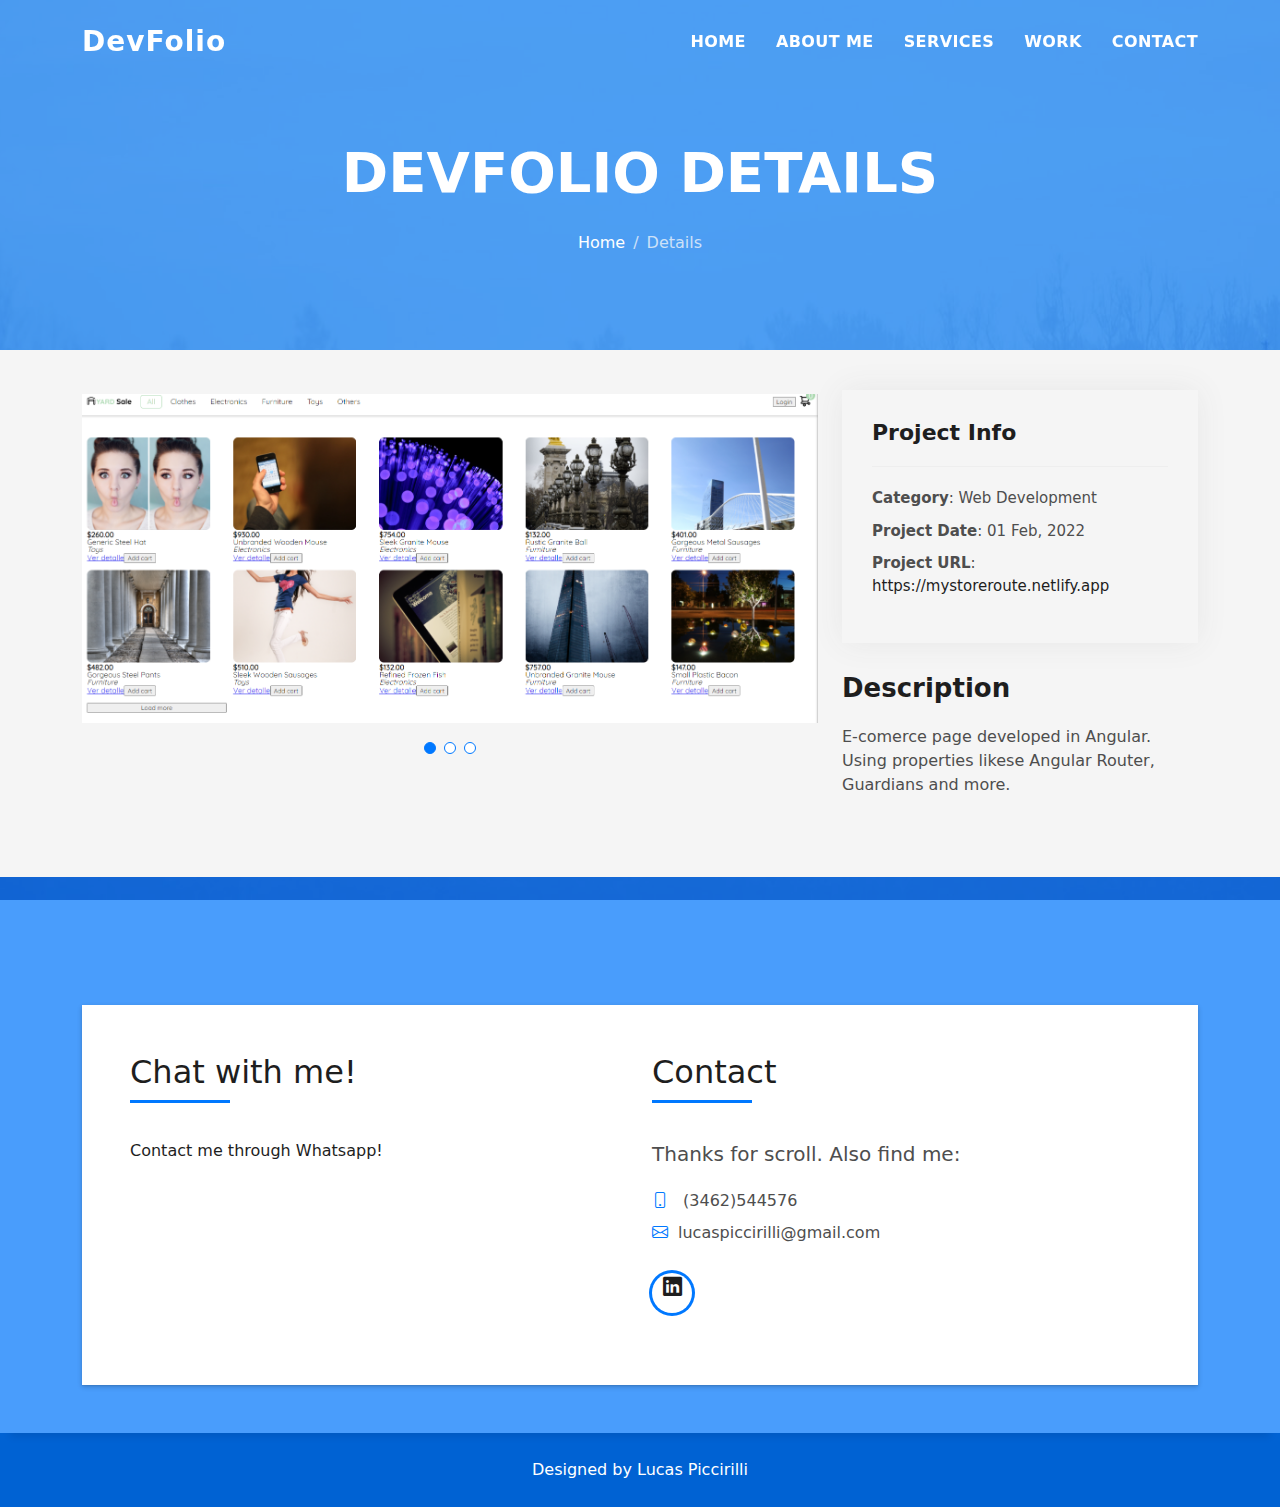
<file: portfolio-details.html>
<!DOCTYPE html>
<html lang="en">

<head>
  <meta charset="utf-8">
  <meta content="width=device-width, initial-scale=1.0" name="viewport">

  <title>Devfolio Details</title>
  <meta content="" name="description">
  <meta content="" name="keywords">

  <!-- Favicons -->
  <link href="assets/img/favicon.png" rel="icon">
  <link href="assets/img/apple-touch-icon.png" rel="apple-touch-icon">

  <!-- Vendor CSS Files -->
  <link href="assets/vendor/bootstrap/css/bootstrap.min.css" rel="stylesheet">
  <link href="assets/vendor/bootstrap-icons/bootstrap-icons.css" rel="stylesheet">
  <link href="assets/vendor/glightbox/css/glightbox.min.css" rel="stylesheet">
  <link href="assets/vendor/swiper/swiper-bundle.min.css" rel="stylesheet">

  <!-- Template Main CSS File -->
  <link href="assets/css/style.css" rel="stylesheet">

  <!-- =======================================================
  * Template Name: DevFolio - v4.7.1
  * Template URL: https://bootstrapmade.com/devfolio-bootstrap-portfolio-html-template/
  * Author: BootstrapMade.com
  * License: https://bootstrapmade.com/license/
  ======================================================== -->
</head>

<body>

  <!-- ======= Header ======= -->
  <header id="header" class="fixed-top">
    <div class="container d-flex align-items-center justify-content-between">

      <h1 class="logo"><a href="index.html">DevFolio</a></h1>
      <!-- Uncomment below if you prefer to use an image logo -->
      <!-- <a href="index.html" class="logo"><img src="assets/img/logo.png" alt="" class="img-fluid"></a>-->

      <nav id="navbar" class="navbar">
        <ul>
          <li><a class="nav-link scrollto " href="index.html">Home</a></li>
          <li><a class="nav-link scrollto" href="#about">About Me</a></li>
          <li><a class="nav-link scrollto" href="#services">Services</a></li>
          <li><a class="nav-link scrollto " href="#work">Work</a></li>
          <!-- <li><a class="nav-link scrollto " href="#blog">Blog</a></li> 
          <li class="dropdown"><a href="#"><span>Drop Down</span> <i class="bi bi-chevron-down"></i></a>
            <ul>
              <li><a href="#">Drop Down 1</a></li>
              <li class="dropdown"><a href="#"><span>Deep Drop Down</span> <i class="bi bi-chevron-right"></i></a>
                <ul>
                  <li><a href="#">Deep Drop Down 1</a></li>
                  <li><a href="#">Deep Drop Down 2</a></li>
                  <li><a href="#">Deep Drop Down 3</a></li>
                  <li><a href="#">Deep Drop Down 4</a></li>
                  <li><a href="#">Deep Drop Down 5</a></li>
                </ul>
              </li>
              <li><a href="#">Drop Down 2</a></li>
              <li><a href="#">Drop Down 3</a></li>
              <li><a href="#">Drop Down 4</a></li>
            </ul>
          </li> -->
          <li><a class="nav-link scrollto" href="#contact">Contact</a></li>
        </ul>
        <i class="bi bi-list mobile-nav-toggle"></i>
      </nav><!-- .navbar -->

    </div>
  </header><!-- End Header -->

  <div class="hero hero-single route bg-image" style="background-image: url(assets/img/overlay-bg.jpg)">
    <div class="overlay-mf"></div>
    <div class="hero-content display-table">
      <div class="table-cell">
        <div class="container">
          <h2 class="hero-title mb-4">Devfolio Details</h2>
          <ol class="breadcrumb d-flex justify-content-center">
            <li class="breadcrumb-item">
              <a href="./index.html">Home</a>
            </li>
            <li class="breadcrumb-item active">Details</li>
          </ol>
        </div>
      </div>
    </div>
  </div>

  <main id="main">

    <!-- ======= Portfolio Details Section ======= -->
    <section id="portfolio-details" class="portfolio-details">
      <div class="container">

        <div class="row gy-4">

          <div class="col-lg-8">
            <div class="portfolio-details-slider swiper">
              <div class="swiper-wrapper align-items-center">

                <div class="swiper-slide">
                  <img src="assets/img/trabajo-4.png" alt="">
                </div>

                <div class="swiper-slide">
                  <img src="assets/img/trabajo-5.png" alt="">
                </div>

                <div class="swiper-slide">
                  <img src="assets/img/trabajo-6.png" alt="">
                </div>

              </div>
              <div class="swiper-pagination"></div>
            </div>
          </div>

          <div class="col-lg-4">
            <div class="portfolio-info">
              <h3>Project Info</h3>
              <ul>
                <li><strong>Category</strong>: Web Development</li>
                <li><strong>Project Date</strong>: 01 Feb, 2022</li>
                <li><strong>Project URL</strong>: <a href="https://mystoreroute.netlify.app">https://mystoreroute.netlify.app</a></li>
              </ul>
            </div>
            <div class="portfolio-description">
              <h2>Description</h2>
              <p>
                E-comerce page developed in Angular. Using properties likese  Angular Router, Guardians and more.
              </p>
            </div>
          </div>

        </div>

      </div>
    </section><!-- End Portfolio Details Section -->

    <!-- ======= Contact Section ======= -->
    <section id="contact" class="paralax-mf footer-paralax bg-image sect-mt4 route" style="background-image: url(assets/img/overlay-bg.jpg)">
      <div class="overlay-mf"></div>
      <div class="container">
        <div class="row">
          <div class="col-sm-12">
            <div class="contact-mf">
              <div id="contact" class="box-shadow-full">
                <div class="row">
                  <div class="col-md-6">
                    <div class="title-box-2">
                      <h5 class="title-left">
                        Chat with me!
                      </h5>
                    </div>
                    <div>
                      
                      <a href="https://api.whatsapp.com/send?phone= +54 9 3462(544576)&text=Hola, Nececito mas informacion!">
                        Contact me through Whatsapp! 
                      </a>
                      <!-- <form action="forms/contact.php" method="post" role="form" class="php-email-form">
                        <div class="row">
                          <div class="col-md-12 mb-3">
                            <div class="form-group">
                              <input type="text" name="name" class="form-control" id="name" placeholder="Tu Nombre" required>
                            </div>
                          </div>
                          <div class="col-md-12 mb-3">
                            <div class="form-group">
                              <input type="email" class="form-control" name="email" id="email" placeholder="Tu Email" required>
                            </div>
                          </div>
                          <div class="col-md-12 mb-3">
                            <div class="form-group">
                              <input type="text" class="form-control" name="subject" id="subject" placeholder="Asunto" required>
                            </div>
                          </div>
                          <div class="col-md-12">
                            <div class="form-group">
                              <textarea class="form-control" name="message" rows="5" placeholder="Mensaje" required></textarea>
                            </div>
                          </div>
                          <div class="col-md-12 text-center my-3">
                            <div class="loading">Cargando</div>
                            <div class="error-message"></div>
                            <div class="sent-message">Tu mensaje ha sido enviado. Gracias!</div>
                          </div>
                          <div class="col-md-12 text-center">
                            <button type="submit" disabled="disabled" class="button button-a button-big button-rouded">Enviar Mensaje</button>
                          </div>
                        </div>
                      </form> --> 
                    </div>
                  </div>
                  <div class="col-md-6">
                    <div class="title-box-2 pt-4 pt-md-0">
                      <h5 class="title-left">
                        Contact
                      </h5>
                    </div>
                    <div class="more-info">
                      <p class="lead">
                        Thanks for scroll. Also find me:
                      </p>
                      <ul class="list-ico">
                        <li><span class="bi bi-phone"></span> (3462)544576</li>
                        <li><span class="bi bi-envelope"></span>lucaspiccirilli@gmail.com</li>
                      </ul>
                    </div>
                    <div class="socials">
                      <ul>
                  <!-- <li><a href=""><span class="ico-circle"><i class="bi bi-facebook"></i></span></a></li>
                        <li><a href=""><span class="ico-circle"><i class="bi bi-twitter"></i></span></a></li> -->
                        <li><a href="https://www.linkedin.com/in/lucas-gianfranco-piccirilli-465623233/"><span class="ico-circle"><i class="bi bi-linkedin"></i></span></a></li>
                      </ul>
                    </div>
                  </div>
                </div>
              </div>
            </div>
          </div>
        </div>
      </div>
    </section><!-- End Contact Section -->

  </main><!-- End #main -->

  <!-- ======= Footer ======= -->
  <footer>
    <div class="container">
      <div class="row">
        <div class="col-sm-12">
          <div class="copyright-box">
            <div class="credits">
              <!--
              All the links in the footer should remain intact.
              You can delete the links only if you purchased the pro version.
              Licensing information: https://bootstrapmade.com/license/
              Purchase the pro version with working PHP/AJAX contact form: https://bootstrapmade.com/buy/?theme=DevFolio
            -->
              Designed by <a href="mailto:lucaspiccirilli@gmail.com">Lucas Piccirilli</a>
            </div>
          </div>
        </div>
      </div>
    </div>
  </footer><!-- End  Footer -->

  <div id="preloader"></div>
  <a href="#" class="back-to-top d-flex align-items-center justify-content-center"><i class="bi bi-arrow-up-short"></i></a>

  <!-- Vendor JS Files -->
  <script src="assets/vendor/purecounter/purecounter.js"></script>
  <script src="assets/vendor/bootstrap/js/bootstrap.bundle.min.js"></script>
  <script src="assets/vendor/glightbox/js/glightbox.min.js"></script>
  <script src="assets/vendor/swiper/swiper-bundle.min.js"></script>
  <script src="assets/vendor/typed.js/typed.min.js"></script>
  <script src="assets/vendor/php-email-form/validate.js"></script>

  <!-- Template Main JS File -->
  <script src="assets/js/main.js"></script>

</body>

</html>
</file>
<file: assets/css/style.css>
/**
* Template Name: DevFolio - v4.7.1
* Template URL: https://bootstrapmade.com/devfolio-bootstrap-portfolio-html-template/
* Author: BootstrapMade.com
* License: https://bootstrapmade.com/license/
*/

/*--------------------------------------------------------------
# General
--------------------------------------------------------------*/
body {
  background-color: #f5f5f5;
  color: #4e4e4e;
}

h1,
h2,
h3,
h4,
h5,
h6 {
  color: #1e1e1e;
}

a {
  color: #1e1e1e;
  text-decoration: none;
  transition: all 0.5s ease-in-out;
}
a:hover {
  color: #0078ff;
  text-decoration: none;
  transition: all 0.5s ease-in-out;
}

.p-r {
  position: relative;
}

.color-a {
  text-decoration: none;
  color: #0078ff;
}

.color-d {
  color: #f5f5f5;
}

.color-text-a {
  text-decoration: none;
  color: #4e4e4e;
}

.box-shadow, .card-blog, .work-box, .service-box, .paralax-mf {
  box-shadow: 0 13px 8px -10px rgba(0, 0, 0, 0.1);
}

.box-shadow-a, .button:hover {
  text-decoration: none;
  box-shadow: 0 0 0 4px #cde1f8;
}

.display-5 {
  font-size: 2.5rem;
  font-weight: 300;
  line-height: 1.1;
}

.display-6 {
  font-size: 2rem;
  font-weight: 300;
  line-height: 1.1;
}

.avatar {
  width: 32px;
  height: 32px;
  margin-right: 4px;
  overflow: hidden;
}

.bg-image {
  background-repeat: no-repeat;
  background-attachment: fixed;
  background-size: cover;
  background-position: center center;
}
@media (max-width: 1024px) {
  .bg-image {
    background-attachment: scroll;
  }
}

.overlay-mf {
  background-color: #0078ff;
}

.overlay-mf {
  position: absolute;
  top: 0;
  left: 0px;
  padding: 0;
  height: 100%;
  width: 100%;
  opacity: 0.7;
}

.paralax-mf {
  position: relative;
  padding: 8rem 0;
}

.display-table {
  width: 100%;
  height: 100%;
  display: table;
}

.table-cell {
  display: table-cell;
  vertical-align: middle;
}

/*--/ Sections /--*/
.sect-4 {
  padding: 4rem 0;
}

.sect-pt4 {
  padding-top: 4rem;
}

.sect-mt4 {
  margin-top: 4rem;
}

/*--/ Title s /--*/
.title-s {
  font-weight: 600;
  color: #1e1e1e;
  font-size: 1.1rem;
}

/*--/ Title A /--*/
.title-box {
  margin-bottom: 4rem;
}

.title-a {
  text-decoration: none;
  font-size: 3rem;
  font-weight: bold;
  text-transform: uppercase;
}

.subtitle-a {
  text-decoration: none;
  color: #4e4e4e;
}

.line-mf {
  width: 40px;
  height: 5px;
  background-color: #0078ff;
  margin: 0 auto;
}

/*--/ Title Left /--*/
.title-box-2 {
  margin-bottom: 3rem;
}

.title-left {
  font-size: 2rem;
  position: relative;
}
.title-left:before {
  content: "";
  position: absolute;
  height: 3px;
  background-color: #0078ff;
  width: 100px;
  bottom: -12px;
}

/*------/ Box /------*/
.box-pl2 {
  padding-left: 2rem;
}

.box-shadow-full {
  padding: 3rem 1.25rem;
  position: relative;
  background-color: #fff;
  margin-bottom: 3rem;
  z-index: 2;
  box-shadow: 0 1px 1px 0 rgba(0, 0, 0, 0.06), 0 2px 5px 0 rgba(0, 0, 0, 0.2);
}
@media (min-width: 768px) {
  .box-shadow-full {
    padding: 3rem;
  }
}

/*------/ Socials /------*/
.socials {
  padding: 1.5rem 0;
}
.socials ul li {
  display: inline-block;
}
.socials .ico-circle {
  height: 40px;
  width: 40px;
  font-size: 1.2rem;
  border-radius: 50%;
  line-height: 1.6;
  margin: 0 15px 0 0;
  box-shadow: 0 0 0 3px #0078ff;
  transition: all 500ms ease;
}
.socials .ico-circle:hover {
  background-color: #0078ff;
  color: #fff;
  box-shadow: 0 0 0 3px #cde1f8;
  transition: all 500ms ease;
}

/*------/ Ul resect /------*/
.ul-resect, .widget-tags ul, .widget-sidebar .list-sidebar, .box-comments .list-comments, .blog-wrapper .post-meta ul, .list-ico, .socials ul {
  list-style: none;
  padding-left: 0;
  margin-bottom: 0;
}

.list-ico {
  line-height: 2;
}
.list-ico span {
  color: #0078ff;
  margin-right: 10px;
}

/*------/ Ico Circle /------*/
.ico-circle {
  height: 100px;
  width: 100px;
  font-size: 2rem;
  border-radius: 50%;
  line-height: 1.55;
  margin: 0 auto;
  text-align: center;
  box-shadow: 0 0 0 10px #0078ff;
  display: block;
}

/*------/ Owl Carousel /------*/
.owl-theme .owl-dots {
  text-align: center;
  margin-top: 18px;
}
.owl-theme .owl-dots .owl-dot {
  display: inline-block;
}
.owl-theme .owl-dots .owl-dot span {
  width: 18px;
  height: 7px;
  margin: 5px 5px;
  background: #cde1f8;
  border: 0px solid #cde1f8;
  display: block;
  transition: all 0.6s ease-in-out;
  cursor: pointer;
}
.owl-theme .owl-dots .owl-dot:hover span {
  background-color: #cde1f8;
}
.owl-theme .owl-dots .owl-dot.active span {
  background-color: #1B1B1B;
  width: 25px;
}

/*--/ Scrolltop s /--*/
.scrolltop-mf {
  position: relative;
  display: none;
}
.scrolltop-mf span {
  z-index: 999;
  position: fixed;
  width: 42px;
  height: 42px;
  background-color: #0078ff;
  opacity: 0.7;
  font-size: 1.6rem;
  line-height: 1.5;
  text-align: center;
  color: #fff;
  top: auto;
  left: auto;
  right: 30px;
  bottom: 50px;
  cursor: pointer;
  border-radius: 50%;
}

/*--------------------------------------------------------------
# Back to top button
--------------------------------------------------------------*/
.back-to-top {
  position: fixed;
  visibility: hidden;
  opacity: 0;
  right: 15px;
  bottom: 15px;
  z-index: 996;
  background: #0078ff;
  width: 40px;
  height: 40px;
  border-radius: 50px;
  transition: all 0.4s;
}
.back-to-top i {
  font-size: 28px;
  color: #fff;
  line-height: 0;
}
.back-to-top:hover {
  background: #298eff;
  color: #fff;
}
.back-to-top.active {
  visibility: visible;
  opacity: 1;
}

/*------/ Prelaoder /------*/
#preloader {
  position: fixed;
  top: 0;
  left: 0;
  right: 0;
  bottom: 0;
  z-index: 9999;
  overflow: hidden;
  background: #fff;
}

#preloader:before {
  content: "";
  position: fixed;
  top: calc(50% - 30px);
  left: calc(50% - 30px);
  border: 6px solid #f2f2f2;
  border-top: 6px solid #0078ff;
  border-radius: 50%;
  width: 60px;
  height: 60px;
  -webkit-animation: animate-preloader 1s linear infinite;
  animation: animate-preloader 1s linear infinite;
}

@-webkit-keyframes animate-preloader {
  0% {
    transform: rotate(0deg);
  }
  100% {
    transform: rotate(360deg);
  }
}

@keyframes animate-preloader {
  0% {
    transform: rotate(0deg);
  }
  100% {
    transform: rotate(360deg);
  }
}
/*------/ Button /------*/
.button {
  display: inline-block;
  padding: 0.3rem 0.6rem;
  text-align: center;
  vertical-align: middle;
  -webkit-user-select: none;
  -moz-user-select: none;
  user-select: none;
  font-size: 1rem;
  border-radius: 0.3rem;
  border: 1px solid transparent;
  transition: all 500ms ease;
  cursor: pointer;
}
.button:focus {
  outline: 0;
}
.button:hover {
  background-color: #0062d3;
  color: #fff;
  transition: all 500ms ease;
}

.button-a {
  text-decoration: none;
  background-color: #0078ff;
  color: #fff;
  border-color: #cde1f8;
}

.button-big {
  padding: 0.9rem 2.3rem;
  font-size: 1.2rem;
}

.button-rouded {
  border-radius: 5rem;
}

.btn-lg {
  padding: 0.5rem 1rem;
  font-size: 1.25rem;
  line-height: 1.5;
  border-radius: 0.3rem;
}

/*--------------------------------------------------------------
# Header
--------------------------------------------------------------*/
#header {
  transition: all 0.5s;
  z-index: 997;
  padding: 20px 0;
}
#header .logo {
  font-size: 28px;
  margin: 0;
  padding: 0;
  font-weight: 600;
  letter-spacing: 1px;
}
#header .logo a {
  color: #fff;
}
#header .logo img {
  max-height: 40px;
}
#header.header-scrolled {
  background: rgba(0, 0, 0, 0.9);
  padding: 12px 0;
}

/*--------------------------------------------------------------
# Navigation Menu
--------------------------------------------------------------*/
/**
* Desktop Navigation 
*/
.navbar {
  padding: 0;
}
.navbar ul {
  margin: 0;
  padding: 0;
  display: flex;
  list-style: none;
  align-items: center;
}
.navbar li {
  position: relative;
}
.navbar > ul > li {
  white-space: nowrap;
  padding: 10px 0 10px 30px;
}
.navbar a, .navbar a:focus {
  display: flex;
  align-items: center;
  justify-content: space-between;
  color: #fff;
  font-size: 16px;
  font-weight: 600;
  padding: 0;
  white-space: nowrap;
  transition: 0.3s;
  letter-spacing: 0.4px;
  position: relative;
  text-transform: uppercase;
}
.navbar a i, .navbar a:focus i {
  font-size: 12px;
  line-height: 0;
  margin-left: 5px;
}
.navbar > ul > li > a:before {
  content: "";
  position: absolute;
  width: 100%;
  height: 2px;
  bottom: -6px;
  left: 0;
  width: 0;
  background-color: #fff;
  visibility: hidden;
  transition: all 0.3s ease-in-out 0s;
}
.navbar a:hover:before, .navbar li:hover > a:before, .navbar .active:before {
  visibility: visible;
  width: 80%;
}
.navbar a:hover, .navbar .active, .navbar .active:focus, .navbar li:hover > a {
  color: #fff;
}
.navbar .dropdown ul {
  display: block;
  position: absolute;
  left: 30px;
  top: calc(100% + 30px);
  margin: 0;
  padding: 10px 0;
  z-index: 99;
  opacity: 0;
  visibility: hidden;
  background: #fff;
  box-shadow: 0px 0px 30px rgba(127, 137, 161, 0.25);
  transition: 0.3s;
}
.navbar .dropdown ul li {
  min-width: 200px;
}
.navbar .dropdown ul a {
  padding: 10px 20px;
  font-size: 14px;
  text-transform: none;
  color: #4e4e4e;
}
.navbar .dropdown ul a i {
  font-size: 12px;
}
.navbar .dropdown ul a:hover, .navbar .dropdown ul .active:hover, .navbar .dropdown ul li:hover > a {
  color: #0078ff;
}
.navbar .dropdown:hover > ul {
  opacity: 1;
  top: 100%;
  visibility: visible;
}
.navbar .dropdown .dropdown ul {
  top: 0;
  left: calc(100% - 30px);
  visibility: hidden;
}
.navbar .dropdown .dropdown:hover > ul {
  opacity: 1;
  top: 0;
  left: 100%;
  visibility: visible;
}
@media (max-width: 1366px) {
  .navbar .dropdown .dropdown ul {
    left: -90%;
  }
  .navbar .dropdown .dropdown:hover > ul {
    left: -100%;
  }
}

/**
* Mobile Navigation 
*/
.mobile-nav-toggle {
  color: #fff;
  font-size: 28px;
  cursor: pointer;
  display: none;
  line-height: 0;
  transition: 0.5s;
}

@media (max-width: 991px) {
  .mobile-nav-toggle {
    display: block;
  }

  .navbar ul {
    display: none;
  }
}
.navbar-mobile {
  position: fixed;
  overflow: hidden;
  top: 0;
  right: 0;
  left: 0;
  bottom: 0;
  background: rgba(78, 78, 78, 0.9);
  transition: 0.3s;
  z-index: 999;
}
.navbar-mobile .mobile-nav-toggle {
  position: absolute;
  top: 15px;
  right: 15px;
}
.navbar-mobile ul {
  display: block;
  position: absolute;
  top: 55px;
  right: 15px;
  bottom: 15px;
  left: 15px;
  padding: 10px 0;
  background-color: #fff;
  overflow-y: auto;
  transition: 0.3s;
}
.navbar-mobile > ul > li {
  padding: 0;
}
.navbar-mobile a:hover:before, .navbar-mobile li:hover > a:before, .navbar-mobile .active:before {
  visibility: hidden;
}
.navbar-mobile a, .navbar-mobile a:focus {
  padding: 10px 20px;
  font-size: 15px;
  color: #4e4e4e;
}
.navbar-mobile a:hover, .navbar-mobile .active, .navbar-mobile li:hover > a {
  color: #0078ff;
}
.navbar-mobile .getstarted, .navbar-mobile .getstarted:focus {
  margin: 15px;
}
.navbar-mobile .dropdown ul {
  position: static;
  display: none;
  margin: 10px 20px;
  padding: 10px 0;
  z-index: 99;
  opacity: 1;
  visibility: visible;
  background: #fff;
  box-shadow: 0px 0px 30px rgba(127, 137, 161, 0.25);
}
.navbar-mobile .dropdown ul li {
  min-width: 200px;
}
.navbar-mobile .dropdown ul a {
  padding: 10px 20px;
}
.navbar-mobile .dropdown ul a i {
  font-size: 12px;
}
.navbar-mobile .dropdown ul a:hover, .navbar-mobile .dropdown ul .active:hover, .navbar-mobile .dropdown ul li:hover > a {
  color: #0078ff;
}
.navbar-mobile .dropdown > .dropdown-active {
  display: block;
}

/*--------------------------------------------------------------
# Hero Section
--------------------------------------------------------------*/
.hero {
  height: 100vh;
  position: relative;
  color: #fff;
}
.hero .hero-content {
  text-align: center;
  position: absolute;
}
.hero .overlay-itro {
  background-color: rgba(0, 0, 0, 0.6);
  position: absolute;
  top: 0;
  left: 0px;
  padding: 0;
  height: 100%;
  width: 100%;
  opacity: 0.9;
}
.hero .hero-title {
  color: #fff;
  font-weight: 600;
  font-size: 3rem;
}
@media (min-width: 768px) {
  .hero .hero-title {
    font-size: 4.5rem;
  }
}
.hero .hero-subtitle {
  font-size: 1.5rem;
  font-weight: 600;
}
@media (min-width: 768px) {
  .hero .hero-subtitle {
    font-size: 2.5rem;
  }
}
.hero .text-slider-items {
  display: none;
}

.hero-single {
  height: 350px;
}
.hero-single .hero-content {
  margin-top: 30px;
}
.hero-single .hero-title {
  text-transform: uppercase;
  font-size: 3rem;
}
@media (min-width: 768px) {
  .hero-single .hero-title {
    font-size: 3.5rem;
  }
}
.hero-single .breadcrumb {
  background-color: transparent;
  color: #0078ff;
}
.hero-single .breadcrumb .breadcrumb-item:before {
  color: #cde1f8;
}
.hero-single .breadcrumb .breadcrumb-item.active {
  color: #cde1f8;
}
.hero-single .breadcrumb a {
  color: #fff;
}

/*--------------------------------------------------------------
# About
--------------------------------------------------------------*/
.about-mf .box-shadow-full {
  padding-top: 4rem;
  padding-bottom: 4rem;
}
.about-mf .about-img {
  margin-bottom: 2rem;
}
.about-mf .about-img img {
  margin-left: 10px;
}
@media (min-width: 767px) {
  .about-mf .box-pl2 {
    margin-top: 3rem;
    padding-left: 0rem;
  }
}

.skill-mf span {
  color: #4e4e4e;
}
.skill-mf .progress {
  background-color: #cde1f8;
  margin: 0.5rem 0 1.2rem 0;
  border-radius: 0;
  height: 0.7rem;
}
.skill-mf .progress .progress-bar {
  height: 0.7rem;
  background-color: #0078ff;
}

/*--------------------------------------------------------------
# Services
--------------------------------------------------------------*/
.service-box {
  background-color: #fff;
  padding: 2.5rem 1.3rem;
  border-radius: 1rem;
  margin-bottom: 3rem;
  text-align: center;
}
.service-box:hover .ico-circle {
  transition: all 500ms ease;
  color: #fff;
  background-color: #0078ff;
  box-shadow: 0 0 0 10px #cde1f8;
}
.service-box .service-ico {
  margin-bottom: 1rem;
  color: #1e1e1e;
}
.service-box .ico-circle {
  transition: all 500ms ease;
  display: inline-flex;
  align-items: center;
  justify-content: center;
}
.service-box .ico-circle i {
  line-height: 0;
  font-size: 40px;
}
.service-box .s-title {
  font-size: 1.4rem;
  text-transform: uppercase;
  text-align: center;
  padding: 0.4rem 0;
}
.service-box .s-description {
  color: #4e4e4e;
}

/*--------------------------------------------------------------
# Counter
--------------------------------------------------------------*/
.counter-box {
  color: #fff;
  text-align: center;
}
@media (min-width: 577px) {
  .counter-box {
    margin-bottom: 1.8rem;
  }
}

.counter-ico {
  margin-bottom: 1rem;
}
.counter-ico .ico-circle {
  height: 60px;
  width: 60px;
  line-height: 1.5;
  box-shadow: 0 0 0 10px #cde1f8;
}

.counter-num .counter {
  font-size: 2rem;
  margin-bottom: 0;
}

/*--------------------------------------------------------------
# Portfolio
--------------------------------------------------------------*/
.work-box {
  margin-bottom: 3rem;
  -webkit-backface-visibility: hidden;
  backface-visibility: hidden;
  background-color: #fff;
}
.work-box:hover img {
  transform: scale(1.3);
}

.work-img {
  display: block;
  overflow: hidden;
}
.work-img img {
  transition: all 1s;
}

.work-content {
  padding: 2rem 3% 1rem 4%;
}
.work-content .w-more {
  color: #4e4e4e;
  font-size: 0.8rem;
}
.work-content .w-more .w-ctegory {
  color: #0078ff;
}
.work-content .w-like {
  font-size: 2.5rem;
  color: #0078ff;
  float: right;
}
.work-content .w-like a {
  color: #0078ff;
}
.work-content .w-like .num-like {
  font-size: 0.7rem;
}

.w-title {
  font-size: 1.2rem;
}

/*--------------------------------------------------------------
# Portfolio Details
--------------------------------------------------------------*/
.portfolio-details {
  padding-top: 40px;
}
.portfolio-details .portfolio-details-slider img {
  width: 100%;
}
.portfolio-details .portfolio-details-slider .swiper-pagination {
  margin-top: 20px;
  position: relative;
}
.portfolio-details .portfolio-details-slider .swiper-pagination .swiper-pagination-bullet {
  width: 12px;
  height: 12px;
  background-color: #fff;
  opacity: 1;
  border: 1px solid #0078ff;
}
.portfolio-details .portfolio-details-slider .swiper-pagination .swiper-pagination-bullet-active {
  background-color: #0078ff;
}
.portfolio-details .portfolio-info {
  padding: 30px;
  box-shadow: 0px 0 30px rgba(78, 78, 78, 0.08);
}
.portfolio-details .portfolio-info h3 {
  font-size: 22px;
  font-weight: 700;
  margin-bottom: 20px;
  padding-bottom: 20px;
  border-bottom: 1px solid #eee;
}
.portfolio-details .portfolio-info ul {
  list-style: none;
  padding: 0;
  font-size: 15px;
}
.portfolio-details .portfolio-info ul li + li {
  margin-top: 10px;
}
.portfolio-details .portfolio-description {
  padding-top: 30px;
}
.portfolio-details .portfolio-description h2 {
  font-size: 26px;
  font-weight: 700;
  margin-bottom: 20px;
}
.portfolio-details .portfolio-description p {
  padding: 0;
}

/*--------------------------------------------------------------
# Testimonials
--------------------------------------------------------------*/
.testimonial-box {
  color: #fff;
  text-align: center;
}
.testimonial-box .author-test {
  margin-top: 1rem;
}
.testimonial-box .author-test img {
  margin: 0 auto;
}
.testimonial-box .author {
  color: #fff;
  text-transform: uppercase;
  font-weight: 600;
  margin: 1rem 0;
  display: block;
  font-size: 1.4rem;
}
.testimonial-box .comit {
  font-size: 2rem;
  color: #0078ff;
  background-color: #fff;
  width: 52px;
  height: 52px;
  display: block;
  margin: 0 auto;
  border-radius: 50%;
  line-height: 1.6;
}
@media (min-width: 768px) {
  .testimonial-box .description {
    padding: 0 5rem;
  }
}
@media (min-width: 992px) {
  .testimonial-box .description {
    padding: 0 8rem;
  }
}
@media (min-width: 1200px) {
  .testimonial-box .description {
    padding: 0 13rem;
  }
}

.swiper-pagination {
  margin-top: 20px;
  position: relative;
}
.swiper-pagination .swiper-pagination-bullet {
  width: 12px;
  height: 12px;
  background-color: rgba(255, 255, 255, 0.4);
  opacity: 1;
}
.swiper-pagination .swiper-pagination-bullet-active {
  background-color: #fff;
}

/*--------------------------------------------------------------
# Contact
--------------------------------------------------------------*/
.footer-paralax {
  padding: 4rem 0 0 0;
}

.contact-mf {
  margin-top: 4rem;
}
@media (min-width: 767px) {
  .contact-mf .box-pl2 {
    margin-top: 3rem;
    padding-left: 0rem;
  }
}

.php-email-form .error-message {
  display: none;
  color: #fff;
  background: #ed3c0d;
  text-align: center;
  padding: 15px;
  font-weight: 600;
}
.php-email-form .sent-message {
  display: none;
  color: #fff;
  background: #18d26e;
  text-align: center;
  padding: 15px;
  font-weight: 600;
}
.php-email-form .loading {
  display: none;
  background: #fff;
  text-align: center;
  padding: 15px;
}
.php-email-form .loading:before {
  content: "";
  display: inline-block;
  border-radius: 50%;
  width: 24px;
  height: 24px;
  margin: 0 10px -6px 0;
  border: 3px solid #18d26e;
  border-top-color: #eee;
  -webkit-animation: animate-loading 1s linear infinite;
  animation: animate-loading 1s linear infinite;
}
.php-email-form input, .php-email-form textarea {
  border-radius: 0;
  box-shadow: none;
  font-size: 14px;
}
.php-email-form input:focus, .php-email-form textarea:focus {
  border-color: #0078ff;
}
.php-email-form input {
  padding: 10px 15px;
}
.php-email-form textarea {
  padding: 12px 15px;
  margin-bottom: 0;
}
.php-email-form button[type=submit] {
  background: #0078ff;
  border: 0;
  padding: 10px 24px;
  color: #fff;
  transition: 0.4s;
}
.php-email-form button[type=submit]:hover {
  background: #3393ff;
}

@-webkit-keyframes animate-loading {
  0% {
    transform: rotate(0deg);
  }
  100% {
    transform: rotate(360deg);
  }
}

@keyframes animate-loading {
  0% {
    transform: rotate(0deg);
  }
  100% {
    transform: rotate(360deg);
  }
}
/*--------------------------------------------------------------
# Blog
--------------------------------------------------------------*/
@media (min-width: 767px) {
  .card-blog {
    margin-bottom: 3rem;
  }
}
.card-blog .card-body {
  position: relative;
}
.card-blog .card-category-box {
  position: absolute;
  text-align: center;
  top: -16px;
  left: 15px;
  right: 15px;
  line-height: 25px;
  overflow: hidden;
}
.card-blog .card-category {
  display: inline-block;
  color: #fff;
  padding: 0 15px 5px;
  overflow: hidden;
  background-color: #0078ff;
  border-radius: 4px;
}
.card-blog .card-category .category {
  color: #fff;
  display: inline-block;
  text-transform: uppercase;
  font-size: 0.7rem;
  letter-spacing: 0.1px;
  margin-bottom: 0;
}
.card-blog .card-title {
  font-size: 1.3rem;
  margin-top: 0.6rem;
}
.card-blog .card-description {
  color: #4e4e4e;
}
.card-blog .post-author {
  display: inline-block;
}
.card-blog .post-date {
  color: #4e4e4e;
  display: inline-block;
  float: right;
}

/*--------------------------------------------------------------
# Blog Single
--------------------------------------------------------------*/
.post-box,
.form-comments,
.box-comments,
.widget-sidebar {
  padding: 2rem;
  background-color: #fff;
  margin-bottom: 3rem;
}
@media (min-width: 768px) {
  .post-box,
.form-comments,
.box-comments,
.widget-sidebar {
    padding: 3rem;
  }
}

.blog-wrapper .article-title {
  font-size: 1.5rem;
}
@media (min-width: 768px) {
  .blog-wrapper .article-title {
    font-size: 1.9rem;
  }
}
.blog-wrapper .post-meta {
  margin: 1rem 0;
}
.blog-wrapper .post-meta ul {
  border-left: 4px solid #0078ff;
  margin-top: 1rem;
}
.blog-wrapper .post-meta ul li {
  display: inline-block;
  margin-left: 15px;
}
.blog-wrapper .post-meta ul a {
  color: #0078ff;
}
.blog-wrapper .post-meta ul span {
  color: #1e1e1e;
}
.blog-wrapper .blockquote {
  border-left: 4px solid #0078ff;
  padding: 18px;
  font-style: italic;
}

/*------/ Comments /------*/
.box-comments .list-comments li {
  padding-bottom: 40px;
}
.box-comments .list-comments .comment-avatar {
  display: table-cell;
  vertical-align: top;
}
.box-comments .list-comments .comment-avatar img {
  width: 80px;
  height: 80px;
}
.box-comments .list-comments .comment-author {
  font-size: 1.3rem;
}
@media (min-width: 768px) {
  .box-comments .list-comments .comment-author {
    font-size: 1.5rem;
  }
}
.box-comments .list-comments .comment-details {
  display: table-cell;
  vertical-align: top;
  padding-left: 25px;
}
.box-comments .list-comments a {
  color: #0078ff;
}
.box-comments .list-comments span {
  color: #1e1e1e;
  font-style: italic;
}
.box-comments .comment-children {
  margin-left: 40px;
}

/*------/ Sidebar /------*/
.widget-sidebar .sidebar-title {
  font-size: 1.6rem;
  font-weight: 600;
  border-left: 5px solid #0078ff;
  padding-left: 15px;
  text-transform: uppercase;
  margin-bottom: 1.5rem;
}
.widget-sidebar .list-sidebar li {
  position: relative;
  padding: 6px 0 6px 24px;
}
.widget-sidebar .list-sidebar li:before {
  position: absolute;
  content: "";
  width: 10px;
  height: 1px;
  left: 0;
  background-color: #0078ff;
  top: 20px;
}

.sidebar-search input {
  background-color: #fff;
  border-radius: 0;
  transition: all 0.5s ease-in-out;
}
.sidebar-search .btn-search {
  background-color: #0078ff;
  border-color: #0078ff;
  border-radius: 0;
  padding-left: 20px;
  padding-right: 20px;
}

.widget-tags ul li {
  display: inline-block;
  background-color: #0078ff;
  padding: 0.2rem 0.6rem;
  margin-bottom: 0.5rem;
  border-radius: 15px;
}
.widget-tags ul li a {
  color: #fff;
}

/*--------------------------------------------------------------
# Footer
--------------------------------------------------------------*/
footer {
  text-align: center;
  color: #fff;
  padding: 25px 0;
  background: #0062d3;
}
footer .copyright {
  margin-bottom: 0.3rem;
}
footer .credits {
  margin-bottom: 0;
}
footer .credits a {
  color: #fff;
}
</file>
